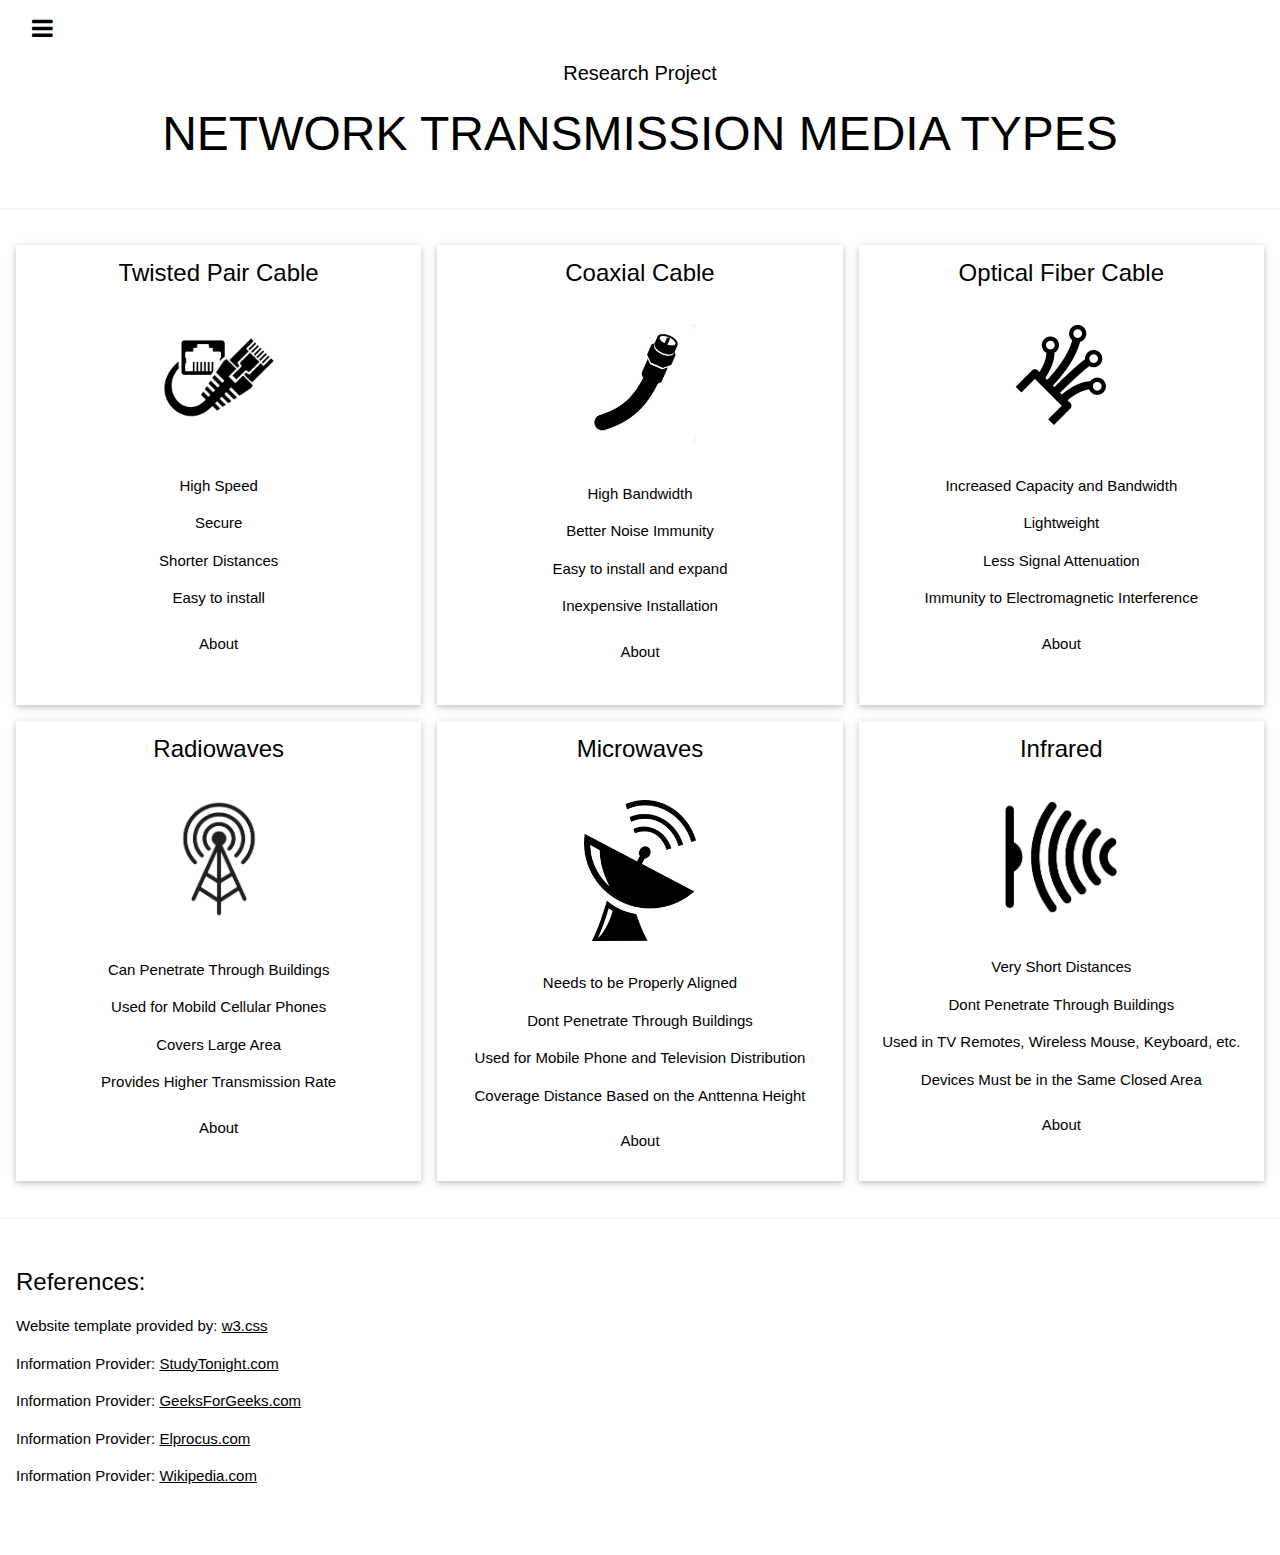
<file: index.html>
<!DOCTYPE html>
<html>
<head>
<title>Network Transmission Media Types</title>
<meta charset="UTF-8">
<meta name="viewport" content="width=device-width, initial-scale=1">
<link rel="stylesheet" href="https://www.w3schools.com/w3css/4/w3.css">
<link rel="stylesheet" href="stylesheet.css">
<link rel="stylesheet" href="https://www.w3schools.com/lib/w3-theme-black.css">
<link rel="stylesheet" href="https://cdnjs.cloudflare.com/ajax/libs/font-awesome/4.3.0/css/font-awesome.min.css">
</head>
<body>

<!-- Side Navigation -->
<nav class="w3-sidebar w3-bar-block w3-card w3-animate-left w3-center" style="display:none" id="mySidebar">
  <h1 class="w3-xxxlarge w3-text-theme">Navigation Menu</h1>
  <button class="w3-bar-item w3-button" onclick="w3_close()">Close <i class="fa fa-remove"></i></button>
  <a href="index.html" class="w3-bar-item w3-button">Home</a>
  <a href="twistedpair.html" class="w3-bar-item w3-button">Twisted Pair Cable</a>
  <a href="coaxial.html" class="w3-bar-item w3-button">Coaxial Cable</a>
  <a href="fiber.html" class="w3-bar-item w3-button">Optical Fiber Cable</a>
  <a href="radio.html" class="w3-bar-item w3-button">Radio Waves</a>
  <a href="micro.html" class="w3-bar-item w3-button">Micro Waves</a>
  <a href="infrared.html" class="w3-bar-item w3-button">Infrared Waves</a>
</nav>

<!-- Header -->
<header class="w3-container w3-theme w3-padding" id="myHeader">
  <i onclick="w3_open()" class="fa fa-bars w3-xlarge w3-button w3-theme"></i> 
  <div class="w3-center">
  <h4>Research Project</h4>
  <h1 class="w3-xxxlarge w3-animate-bottom">NETWORK TRANSMISSION MEDIA TYPES</h1>
    <!-- <div class="w3-padding-32">
      <button class="w3-btn w3-xlarge w3-dark-grey w3-hover-light-grey" onclick="document.getElementById('id01').style.display='block'" style="font-weight:900;">LEARN W3.CSS</button>
    </div> -->
  </div>
</header>

<!-- Modal -->
<div id="id01" class="w3-modal">
    <div class="w3-modal-content w3-card-4 w3-animate-top">
      <header class="w3-container w3-theme-l1"> 
        <span onclick="document.getElementById('id01').style.display='none'"
        class="w3-button w3-display-topright">×</span>
        <h4>Oh snap! We just showed you a modal</h4>
        <h5>Because we can <i class="fa fa-smile-o"></i></h5>
      </header>
      <div class="w3-padding">
        <p>Cool huh? Ok, enough teasing around</p>
        <p>Go to our <a class="w3-btn" href="/w3css/default.asp">W3.CSS Tutorial</a> to learn more!</p>
      </div>
      <footer class="w3-container w3-theme-l1">
        <p>Modal footer</p>
      </footer>
    </div>
</div>

<hr>
<div class="w3-row-padding w3-center w3-margin-top">
<div class="w3-third">
  <div class="w3-card cards w3-container" style="min-height:460px">
  <h3>Twisted Pair Cable</h3><br>
  <i class="fa w3-margin-bottom w3-text-theme" style="font-size:120px">
    <img src="./images/TwistedPairCable-removebg.png"  width="30%" height="auto" alt="Twisted Pair Cable image">
  </i>
  <p>High Speed</p>
  <p>Secure</p>
  <p>Shorter Distances</p>
  <p>Easy to install</p>
  <a href="twistedpair.html" class="w3-button w3-theme">About</a>
  </div>
</div>
<div class="w3-third">
  <div class="w3-card cards w3-container" style="min-height:460px">
  <h3>Coaxial Cable</h3><br>
  <i class="fa w3-margin-bottom w3-text-theme" style="font-size:120px">
    <img src="./images/CoaxialCable.jpg"  width="30%" height="auto" alt="Coaxial Cable">
  </i>
  <p>High Bandwidth</p>
  <p>Better Noise Immunity</p>
  <p>Easy to install and expand</p>
  <p>Inexpensive Installation</p>
  <a class="w3-button w3-theme" href="coaxial.html">About</a>
  </div>
</div>
<div class="w3-third">
  <div class="w3-card cards w3-container" style="min-height:460px">
  <h3>Optical Fiber Cable</h3><br>
  <i class="fa w3-margin-bottom w3-text-theme" style="font-size:120px">
    <img src="./images/FiberOptics.jpg"  width="50%" height="auto" alt="Fiber Optics">
  </i>
  <p>Increased Capacity and Bandwidth</p>
  <p>Lightweight</p>
  <p>Less Signal Attenuation</p>
  <p>Immunity to Electromagnetic Interference</p>
  <a class="w3-button w3-theme" href="fiber.html">About</a>
  </div>
</div>
<div class="w3-third">
  <div class="w3-card cards w3-container" style="min-height:460px">
  <h3>Radiowaves</h3><br>
  <i class="fa w3-margin-bottom w3-text-theme" style="font-size:120px">
    <img src="./images/RadioWaves.jpg"  width="30%" height="auto" alt="Radio Waves">
  </i>
  <p>Can Penetrate Through Buildings</p>
  <p>Used for Mobild Cellular Phones</p>
  <p>Covers Large Area</p>
  <p>Provides Higher Transmission Rate</p>
  <a class="w3-button w3-theme" href="radio.html">About</a>
  </div>
</div>
<div class="w3-third">
  <div class="w3-card cards w3-container" style="min-height:460px">
  <h3>Microwaves</h3><br>
  <i class="fa w3-margin-bottom w3-text-theme" style="font-size:120px">
    <img src="./images/satellite.png"  width="30%" height="auto" alt="Microwaves">
  </i>
  <p>Needs to be Properly Aligned</p>
  <p>Dont Penetrate Through Buildings</p>
  <p>Used for Mobile Phone and Television Distribution</p>
  <p>Coverage Distance Based on the Anttenna Height</p>
  <a class="w3-button w3-theme" href="micro.html">About</a>
  </div>
</div>
<div class="w3-third">
  <div class="w3-card cards w3-container" style="min-height:460px">
  <h3>Infrared</h3><br>
  <i class="fa w3-margin-bottom w3-text-theme" style="font-size:120px">
    <img src="./images/Infrared-removebg.png"  width="30%" height="auto" alt="Infrared">
  </i>
  <p>Very Short Distances</p>
  <p>Dont Penetrate Through Buildings</p>
  <p>Used in TV Remotes, Wireless Mouse, Keyboard, etc.</p>
  <p>Devices Must be in the Same Closed Area</p>
  <a class="w3-button w3-theme" href="infrared.html">About</a>
  </div>
</div>

</div>
<hr>
<!-- Footer -->
<footer class="w3-container w3-theme-dark w3-padding-16 footer-align">
  <h3>References:</h3>
  <p>Website template provided by: <a href="https://www.w3schools.com" target="_blank">w3.css</a></p>
  <p>Information Provider: <a href="https://www.studytonight.com/computer-networks/unbounded-transmission-media" target="_blank">StudyTonight.com</a></p>
  <p>Information Provider: <a href="https://www.geeksforgeeks.org/types-transmission-media/" target="_blank">GeeksForGeeks.com</a></p>
  <p>Information Provider: <a href="https://www.elprocus.com/what-is-transmission-media-in-computer-networks-its-types/" target="_blank">Elprocus.com</a></p>
  <p>Information Provider: <a href="https://en.wikipedia.org/wiki/Transmission_medium#Unguided_media" target="_blank">Wikipedia.com</a></p>


  <div style="position:relative;bottom:55px;" class="w3-tooltip w3-right">
    <span class="w3-text w3-theme-light w3-padding">Go To Top</span>    
    <a class="w3-text-white" href="#myHeader"><span class="w3-xlarge">
    <i class="fa fa-chevron-circle-up"></i></span></a>
  </div>
</footer>

<!-- Script for Sidebar, Tabs, Accordions, Progress bars and slideshows -->
<script>
// Side navigation
function w3_open() {
  var x = document.getElementById("mySidebar");
  x.style.width = "100%";
  x.style.fontSize = "40px";
  x.style.paddingTop = "10%";
  x.style.display = "block";
}
function w3_close() {
  document.getElementById("mySidebar").style.display = "none";
}

// Tabs
function openCity(evt, cityName) {
  var i;
  var x = document.getElementsByClassName("city");
  for (i = 0; i < x.length; i++) {
    x[i].style.display = "none";
  }
  var activebtn = document.getElementsByClassName("testbtn");
  for (i = 0; i < x.length; i++) {
    activebtn[i].className = activebtn[i].className.replace(" w3-dark-grey", "");
  }
  document.getElementById(cityName).style.display = "block";
  evt.currentTarget.className += " w3-dark-grey";
}

var mybtn = document.getElementsByClassName("testbtn")[0];
mybtn.click();

// Accordions
function myAccFunc(id) {
  var x = document.getElementById(id);
  if (x.className.indexOf("w3-show") == -1) {
    x.className += " w3-show";
  } else { 
    x.className = x.className.replace(" w3-show", "");
  }
}

// Slideshows
var slideIndex = 1;

function plusDivs(n) {
  slideIndex = slideIndex + n;
  showDivs(slideIndex);
}

function showDivs(n) {
  var x = document.getElementsByClassName("mySlides");
  if (n > x.length) {slideIndex = 1}    
  if (n < 1) {slideIndex = x.length} ;
  for (i = 0; i < x.length; i++) {
    x[i].style.display = "none";  
  }
  x[slideIndex-1].style.display = "block";  
}

showDivs(1);

// Progress Bars
function move() {
  var elem = document.getElementById("myBar");   
  var width = 5;
  var id = setInterval(frame, 10);
  function frame() {
    if (width == 100) {
      clearInterval(id);
    } else {
      width++; 
      elem.style.width = width + '%'; 
      elem.innerHTML = width * 1  + '%';
    }
  }
}
</script>

</body>
</html>
</file>
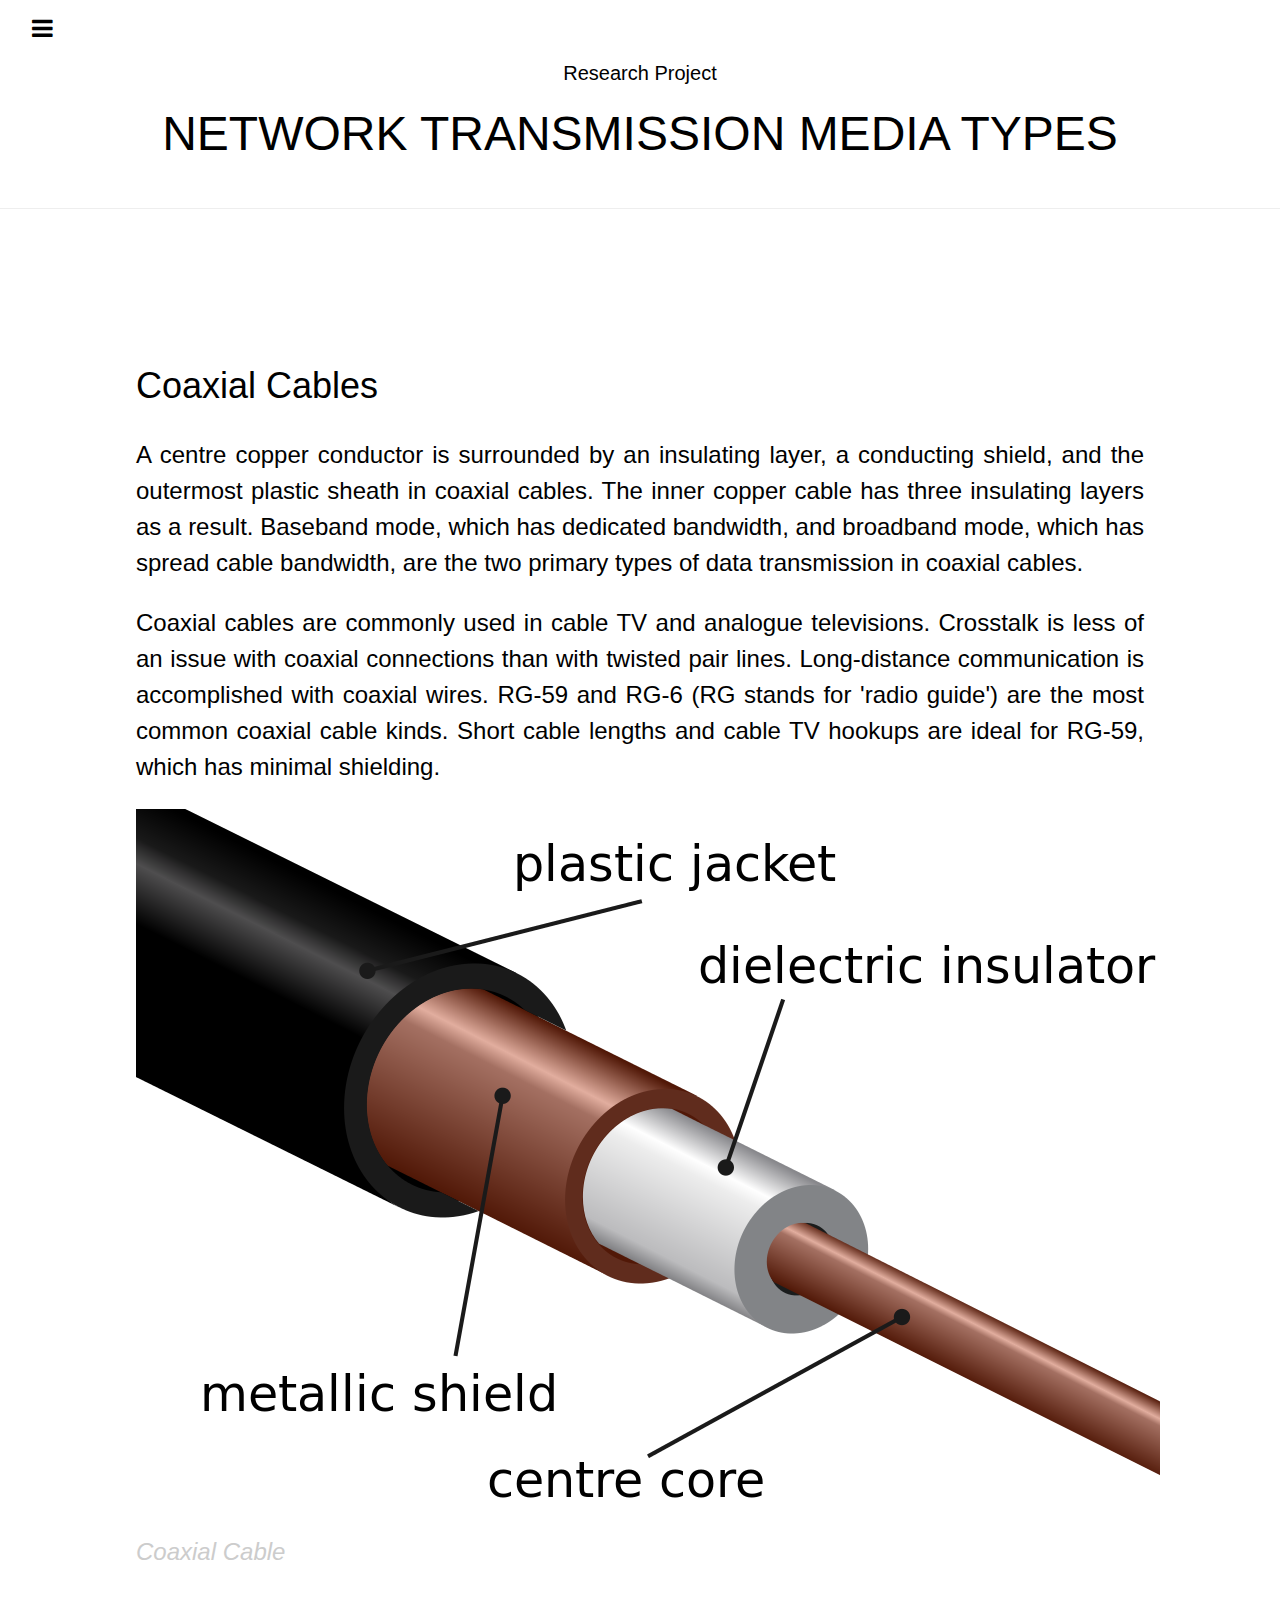
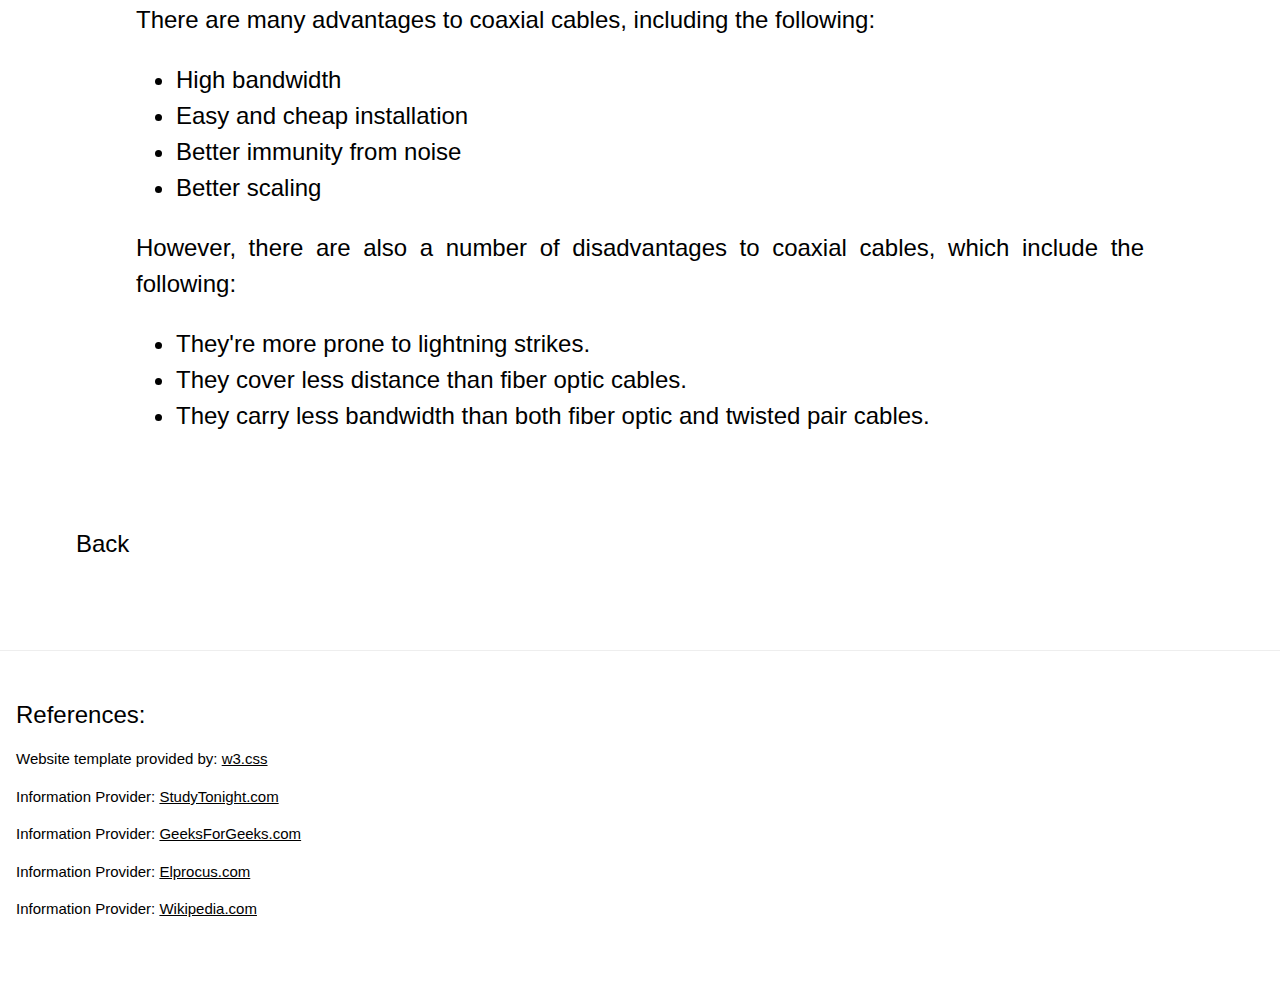
<file: coaxial.html>
<!DOCTYPE html>
<html>
<head>
<title>Network Transmission Media Types</title>
<meta charset="UTF-8">
<meta name="viewport" content="width=device-width, initial-scale=1">
<link rel="stylesheet" href="https://www.w3schools.com/w3css/4/w3.css">
<link rel="stylesheet" href="stylesheet.css">
<link rel="stylesheet" href="https://www.w3schools.com/lib/w3-theme-black.css">
<link rel="stylesheet" href="https://cdnjs.cloudflare.com/ajax/libs/font-awesome/4.3.0/css/font-awesome.min.css">
</head>
<body>

<!-- Side Navigation -->
<nav class="w3-sidebar w3-bar-block w3-card w3-animate-left w3-center" style="display:none" id="mySidebar">
  <h1 class="w3-xxxlarge w3-text-theme">Navigation Menu</h1>
  <button class="w3-bar-item w3-button" onclick="w3_close()">Close <i class="fa fa-remove"></i></button>
  <a href="index.html" class="w3-bar-item w3-button">Home</a>
  <a href="twistedpair.html" class="w3-bar-item w3-button">Twisted Pair Cable</a>
  <a href="coaxial.html" class="w3-bar-item w3-button">Coaxial Cable</a>
  <a href="fiber.html" class="w3-bar-item w3-button">Optical Fiber Cable</a>
  <a href="radio.html" class="w3-bar-item w3-button">Radio Waves</a>
  <a href="micro.html" class="w3-bar-item w3-button">Micro Waves</a>
  <a href="infrared.html" class="w3-bar-item w3-button">Infrared Waves</a>
</nav>
<!-- Header -->
<header class="w3-container w3-theme w3-padding" id="myHeader">
  <i onclick="w3_open()" class="fa fa-bars w3-xlarge w3-button w3-theme"></i> 
  <div class="w3-center">
  <h4>Research Project</h4>
  <h1 class="w3-xxxlarge w3-animate-bottom">NETWORK TRANSMISSION MEDIA TYPES</h1>
    <!-- <div class="w3-padding-32">
      <button class="w3-btn w3-xlarge w3-dark-grey w3-hover-light-grey" onclick="document.getElementById('id01').style.display='block'" style="font-weight:900;">LEARN W3.CSS</button>
    </div> -->
  </div>
</header>

<!-- Modal -->
<div id="id01" class="w3-modal">
    <div class="w3-modal-content w3-card-4 w3-animate-top">
      <header class="w3-container w3-theme-l1"> 
        <span onclick="document.getElementById('id01').style.display='none'"
        class="w3-button w3-display-topright">×</span>
        <h4>Oh snap! We just showed you a modal..</h4>
        <h5>Because we can <i class="fa fa-smile-o"></i></h5>
      </header>
      <div class="w3-padding">
        <p>Cool huh? Ok, enough teasing around..</p>
        <p>Go to our <a class="w3-btn" href="/w3css/default.asp">W3.CSS Tutorial</a> to learn more!</p>
      </div>
      <footer class="w3-container w3-theme-l1">
        <p>Modal footer</p>
      </footer>
    </div>
</div>

<hr>
<div class="w3-row w3-border">
  <div class="w3-container w3-text w3-border">
    <h1>Coaxial Cables</h1>  
    <p>A centre copper conductor is surrounded by an insulating layer, a conducting shield, and the outermost plastic sheath in coaxial cables. The inner copper cable has three insulating layers as a result. Baseband mode, which has dedicated bandwidth, and broadband mode, which has spread cable bandwidth, are the two primary types of data transmission in coaxial cables.</p>
    <p>Coaxial cables are commonly used in cable TV and analogue televisions. Crosstalk is less of an issue with coaxial connections than with twisted pair lines. Long-distance communication is accomplished with coaxial wires. RG-59 and RG-6 (RG stands for 'radio guide') are the most common coaxial cable kinds. Short cable lengths and cable TV hookups are ideal for RG-59, which has minimal shielding.</p>
    <img src="./images/coaxial.png" alt="Coaxial" >
    <div class="text-caption">Coaxial Cable</div>
    <div>
      <p>There are many advantages to coaxial cables, including the following:</p>
      <ul> 
        <li>High bandwidth </li> 
        <li>Easy and cheap installation </li> 
        <li>Better immunity from noise </li> 
        <li>Better scaling </li> 
      </ul>
      <p>However, there are also a number of disadvantages to coaxial cables, which include the following:</p>
      <ul> 
        <li>They're more prone to lightning strikes. </li> 
        <li>They cover less distance than fiber optic cables. </li> 
        <li>They carry less bandwidth than both fiber optic and twisted pair cables. </li> 
      </ul>
    </div>
  </div>
  <a class="w3-button w3-theme" href="index.html">Back</a>
</div>

<hr>
<!-- Footer -->
<footer class="w3-container w3-theme-dark w3-padding-16 footer-align">
  <h3>References:</h3>
  <p>Website template provided by: <a href="https://www.w3schools.com" target="_blank">w3.css</a></p>
  <p>Information Provider: <a href="https://www.studytonight.com/computer-networks/unbounded-transmission-media" target="_blank">StudyTonight.com</a></p>
  <p>Information Provider: <a href="https://www.geeksforgeeks.org/types-transmission-media/" target="_blank">GeeksForGeeks.com</a></p>
  <p>Information Provider: <a href="https://www.elprocus.com/what-is-transmission-media-in-computer-networks-its-types/" target="_blank">Elprocus.com</a></p>
  <p>Information Provider: <a href="https://en.wikipedia.org/wiki/Transmission_medium#Unguided_media" target="_blank">Wikipedia.com</a></p>


  <div style="position:relative;bottom:55px;" class="w3-tooltip w3-right">
    <span class="w3-text w3-theme-light w3-padding">Go To Top</span>    
    <a class="w3-text-white" href="#myHeader"><span class="w3-xlarge">
    <i class="fa fa-chevron-circle-up"></i></span></a>
  </div>
</footer>
<!-- Script for Sidebar, Tabs, Accordions, Progress bars and slideshows -->
<script>
// Side navigation
function w3_open() {
  var x = document.getElementById("mySidebar");
  x.style.width = "100%";
  x.style.fontSize = "40px";
  x.style.paddingTop = "10%";
  x.style.display = "block";
}
function w3_close() {
  document.getElementById("mySidebar").style.display = "none";
}

// Tabs
function openCity(evt, cityName) {
  var i;
  var x = document.getElementsByClassName("city");
  for (i = 0; i < x.length; i++) {
    x[i].style.display = "none";
  }
  var activebtn = document.getElementsByClassName("testbtn");
  for (i = 0; i < x.length; i++) {
    activebtn[i].className = activebtn[i].className.replace(" w3-dark-grey", "");
  }
  document.getElementById(cityName).style.display = "block";
  evt.currentTarget.className += " w3-dark-grey";
}

var mybtn = document.getElementsByClassName("testbtn")[0];
mybtn.click();

// Accordions
function myAccFunc(id) {
  var x = document.getElementById(id);
  if (x.className.indexOf("w3-show") == -1) {
    x.className += " w3-show";
  } else { 
    x.className = x.className.replace(" w3-show", "");
  }
}

// Slideshows
var slideIndex = 1;

function plusDivs(n) {
  slideIndex = slideIndex + n;
  showDivs(slideIndex);
}

function showDivs(n) {
  var x = document.getElementsByClassName("mySlides");
  if (n > x.length) {slideIndex = 1}    
  if (n < 1) {slideIndex = x.length} ;
  for (i = 0; i < x.length; i++) {
    x[i].style.display = "none";  
  }
  x[slideIndex-1].style.display = "block";  
}

showDivs(1);

// Progress Bars
function move() {
  var elem = document.getElementById("myBar");   
  var width = 5;
  var id = setInterval(frame, 10);
  function frame() {
    if (width == 100) {
      clearInterval(id);
    } else {
      width++; 
      elem.style.width = width + '%'; 
      elem.innerHTML = width * 1  + '%';
    }
  }
}
</script>

</body>
</html>
</file>
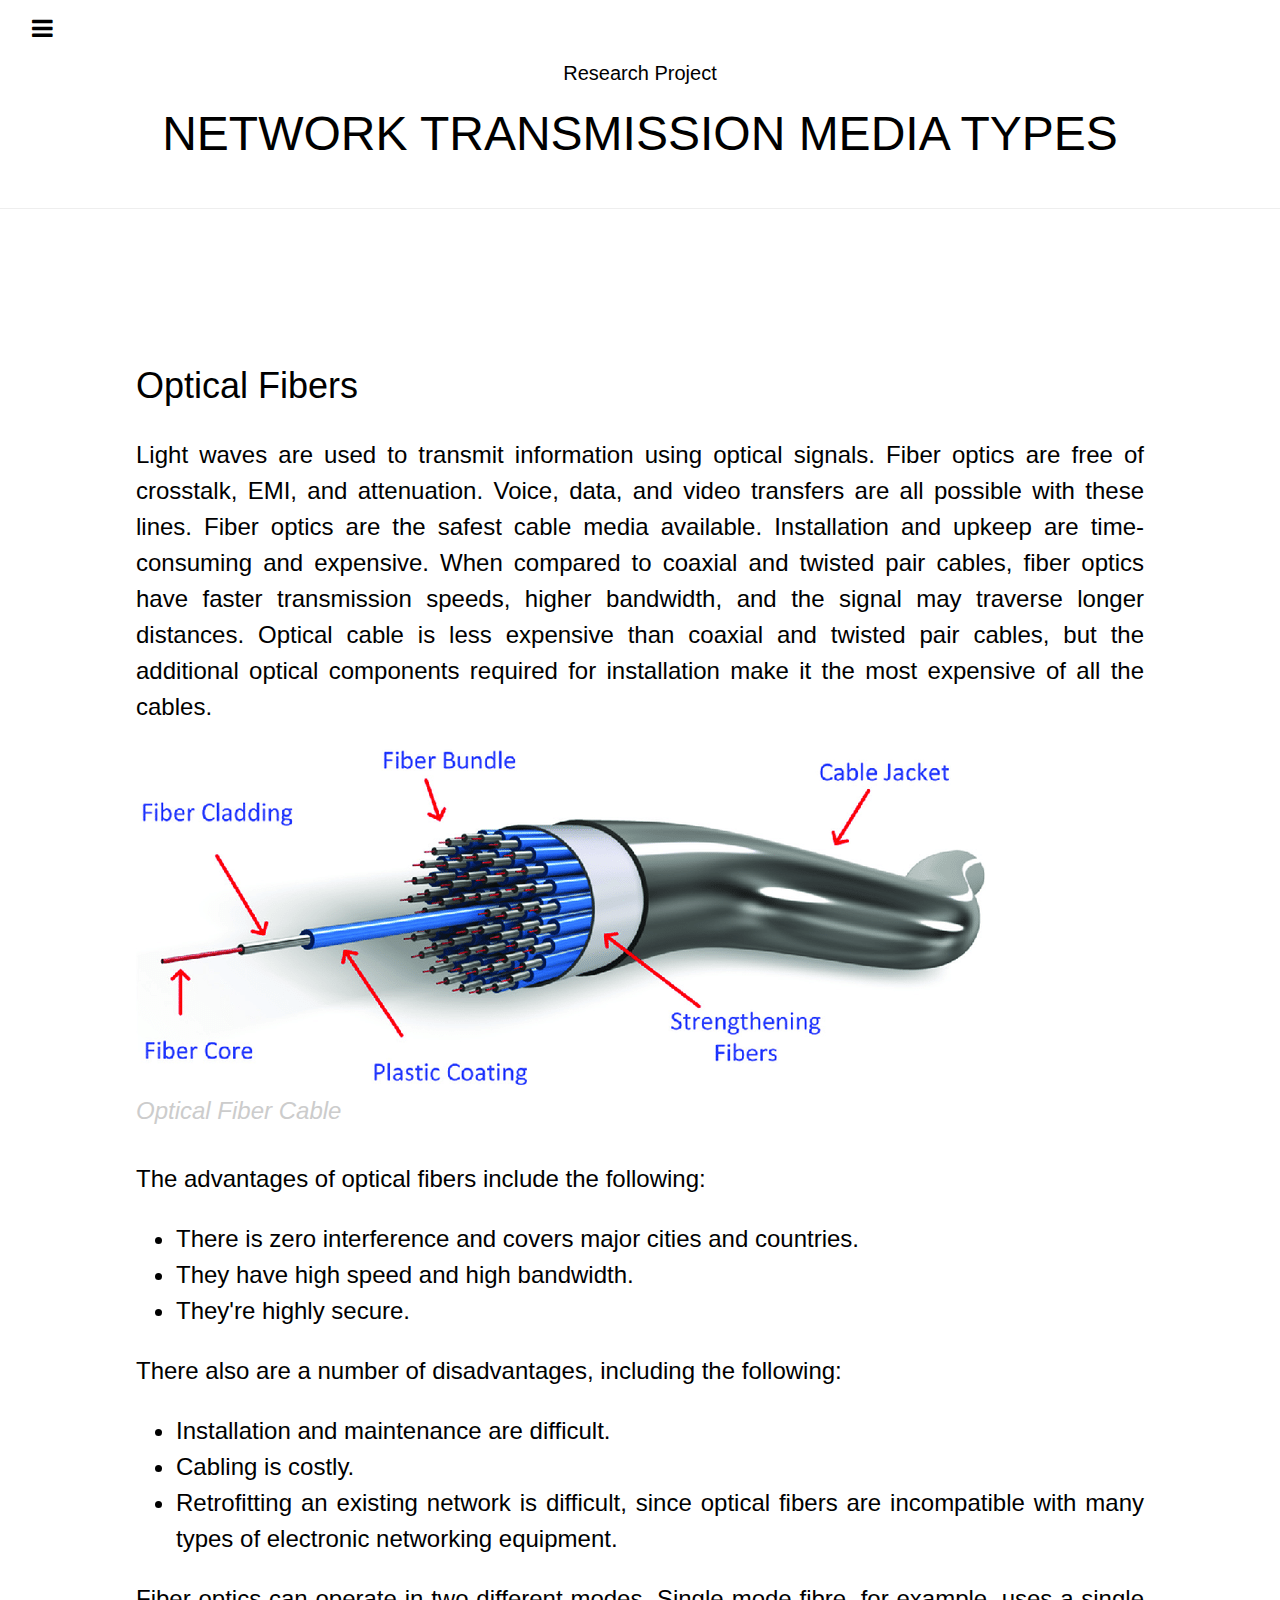
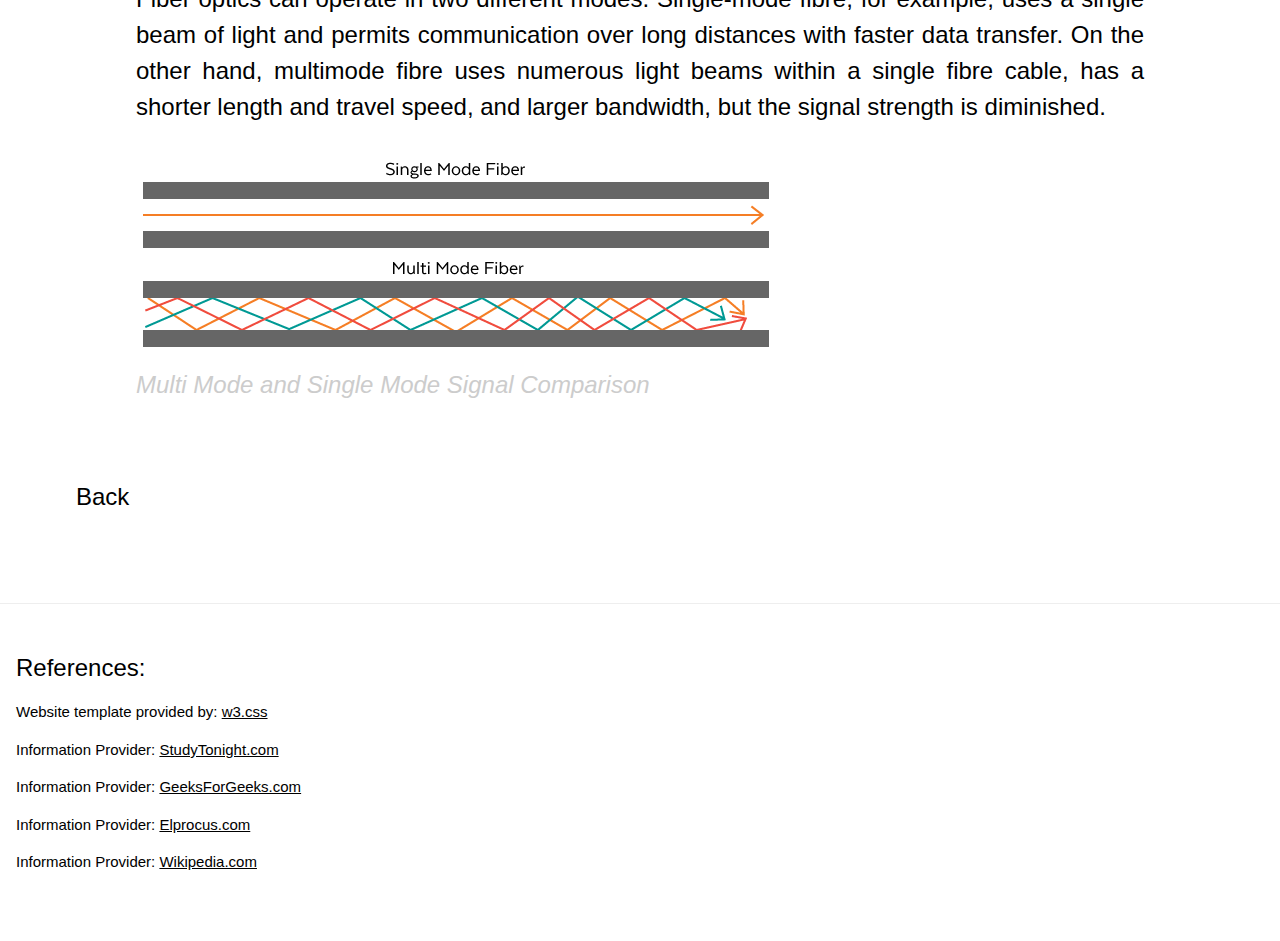
<file: fiber.html>
<!DOCTYPE html>
<html>
<head>
<title>Network Transmission Media Types</title>
<meta charset="UTF-8">
<meta name="viewport" content="width=device-width, initial-scale=1">
<link rel="stylesheet" href="https://www.w3schools.com/w3css/4/w3.css">
<link rel="stylesheet" href="stylesheet.css">
<link rel="stylesheet" href="https://www.w3schools.com/lib/w3-theme-black.css">
<link rel="stylesheet" href="https://cdnjs.cloudflare.com/ajax/libs/font-awesome/4.3.0/css/font-awesome.min.css">
</head>
<body>

<!-- Side Navigation -->
<nav class="w3-sidebar w3-bar-block w3-card w3-animate-left w3-center" style="display:none" id="mySidebar">
  <h1 class="w3-xxxlarge w3-text-theme">Navigation Menu</h1>
  <button class="w3-bar-item w3-button" onclick="w3_close()">Close <i class="fa fa-remove"></i></button>
  <a href="index.html" class="w3-bar-item w3-button">Home</a>
  <a href="twistedpair.html" class="w3-bar-item w3-button">Twisted Pair Cable</a>
  <a href="coaxial.html" class="w3-bar-item w3-button">Coaxial Cable</a>
  <a href="fiber.html" class="w3-bar-item w3-button">Optical Fiber Cable</a>
  <a href="radio.html" class="w3-bar-item w3-button">Radio Waves</a>
  <a href="micro.html" class="w3-bar-item w3-button">Micro Waves</a>
  <a href="infrared.html" class="w3-bar-item w3-button">Infrared Waves</a>
</nav>
<!-- Header -->
<header class="w3-container w3-theme w3-padding" id="myHeader">
  <i onclick="w3_open()" class="fa fa-bars w3-xlarge w3-button w3-theme"></i> 
  <div class="w3-center">
  <h4>Research Project</h4>
  <h1 class="w3-xxxlarge w3-animate-bottom">NETWORK TRANSMISSION MEDIA TYPES</h1>
    <!-- <div class="w3-padding-32">
      <button class="w3-btn w3-xlarge w3-dark-grey w3-hover-light-grey" onclick="document.getElementById('id01').style.display='block'" style="font-weight:900;">LEARN W3.CSS</button>
    </div> -->
  </div>
</header>

<!-- Modal -->
<div id="id01" class="w3-modal">
    <div class="w3-modal-content w3-card-4 w3-animate-top">
      <header class="w3-container w3-theme-l1"> 
        <span onclick="document.getElementById('id01').style.display='none'"
        class="w3-button w3-display-topright">×</span>
        <h4>Oh snap! We just showed you a modal..</h4>
        <h5>Because we can <i class="fa fa-smile-o"></i></h5>
      </header>
      <div class="w3-padding">
        <p>Cool huh? Ok, enough teasing around..</p>
        <p>Go to our <a class="w3-btn" href="/w3css/default.asp">W3.CSS Tutorial</a> to learn more!</p>
      </div>
      <footer class="w3-container w3-theme-l1">
        <p>Modal footer</p>
      </footer>
    </div>
</div>

<hr>
<div class="w3-row w3-border">
  <div class="w3-container w3-text w3-border">
    <h1>Optical Fibers</h1>  
    <p>Light waves are used to transmit information using optical signals. Fiber optics are free of crosstalk, EMI, and attenuation. Voice, data, and video transfers are all possible with these lines. Fiber optics are the safest cable media available. Installation and upkeep are time-consuming and expensive. When compared to coaxial and twisted pair cables, fiber optics have faster transmission speeds, higher bandwidth, and the signal may traverse longer distances. Optical cable is less expensive than coaxial and twisted pair cables, but the additional optical components required for installation make it the most expensive of all the cables.</p>
    <img src="./images/fiber.png" alt="UTP" >
    <div class="text-caption">Optical Fiber Cable</div>
    <div>
      <p>The advantages of optical fibers include the following:</p>
      <ul> 
        <li>There is zero interference and covers major cities and countries. </li> 
        <li>They have high speed and high bandwidth. </li> 
        <li>They're highly secure. </li> 
      </ul>
      <p>There also are a number of disadvantages, including the following:</p>
      <ul> 
        <li>Installation and maintenance are difficult. </li> 
        <li>Cabling is costly. </li> 
        <li>Retrofitting an existing network is difficult, since optical fibers are incompatible with many types of electronic networking equipment. </li> 
      </ul>
      <p>Fiber optics can operate in two different modes. Single-mode fibre, for example, uses a single beam of light and permits communication over long distances with faster data transfer. On the other hand, multimode fibre uses numerous light beams within a single fibre cable, has a shorter length and travel speed, and larger bandwidth, but the signal strength is diminished.</p>
    <img src="./images/fiber2.png" alt="UTP" >
    <div class="text-caption">Multi Mode and Single Mode Signal Comparison</div>
    </div>
  </div>
  <a class="w3-button w3-theme" href="index.html">Back</a>
</div>

<hr>
<!-- Footer -->
<footer class="w3-container w3-theme-dark w3-padding-16 footer-align">
  <h3>References:</h3>
  <p>Website template provided by: <a href="https://www.w3schools.com" target="_blank">w3.css</a></p>
  <p>Information Provider: <a href="https://www.studytonight.com/computer-networks/unbounded-transmission-media" target="_blank">StudyTonight.com</a></p>
  <p>Information Provider: <a href="https://www.geeksforgeeks.org/types-transmission-media/" target="_blank">GeeksForGeeks.com</a></p>
  <p>Information Provider: <a href="https://www.elprocus.com/what-is-transmission-media-in-computer-networks-its-types/" target="_blank">Elprocus.com</a></p>
  <p>Information Provider: <a href="https://en.wikipedia.org/wiki/Transmission_medium#Unguided_media" target="_blank">Wikipedia.com</a></p>


  <div style="position:relative;bottom:55px;" class="w3-tooltip w3-right">
    <span class="w3-text w3-theme-light w3-padding">Go To Top</span>    
    <a class="w3-text-white" href="#myHeader"><span class="w3-xlarge">
    <i class="fa fa-chevron-circle-up"></i></span></a>
  </div>
</footer>
<!-- Script for Sidebar, Tabs, Accordions, Progress bars and slideshows -->
<script>
// Side navigation
function w3_open() {
  var x = document.getElementById("mySidebar");
  x.style.width = "100%";
  x.style.fontSize = "40px";
  x.style.paddingTop = "10%";
  x.style.display = "block";
}
function w3_close() {
  document.getElementById("mySidebar").style.display = "none";
}

// Tabs
function openCity(evt, cityName) {
  var i;
  var x = document.getElementsByClassName("city");
  for (i = 0; i < x.length; i++) {
    x[i].style.display = "none";
  }
  var activebtn = document.getElementsByClassName("testbtn");
  for (i = 0; i < x.length; i++) {
    activebtn[i].className = activebtn[i].className.replace(" w3-dark-grey", "");
  }
  document.getElementById(cityName).style.display = "block";
  evt.currentTarget.className += " w3-dark-grey";
}

var mybtn = document.getElementsByClassName("testbtn")[0];
mybtn.click();

// Accordions
function myAccFunc(id) {
  var x = document.getElementById(id);
  if (x.className.indexOf("w3-show") == -1) {
    x.className += " w3-show";
  } else { 
    x.className = x.className.replace(" w3-show", "");
  }
}

// Slideshows
var slideIndex = 1;

function plusDivs(n) {
  slideIndex = slideIndex + n;
  showDivs(slideIndex);
}

function showDivs(n) {
  var x = document.getElementsByClassName("mySlides");
  if (n > x.length) {slideIndex = 1}    
  if (n < 1) {slideIndex = x.length} ;
  for (i = 0; i < x.length; i++) {
    x[i].style.display = "none";  
  }
  x[slideIndex-1].style.display = "block";  
}

showDivs(1);

// Progress Bars
function move() {
  var elem = document.getElementById("myBar");   
  var width = 5;
  var id = setInterval(frame, 10);
  function frame() {
    if (width == 100) {
      clearInterval(id);
    } else {
      width++; 
      elem.style.width = width + '%'; 
      elem.innerHTML = width * 1  + '%';
    }
  }
}
</script>

</body>
</html>
</file>
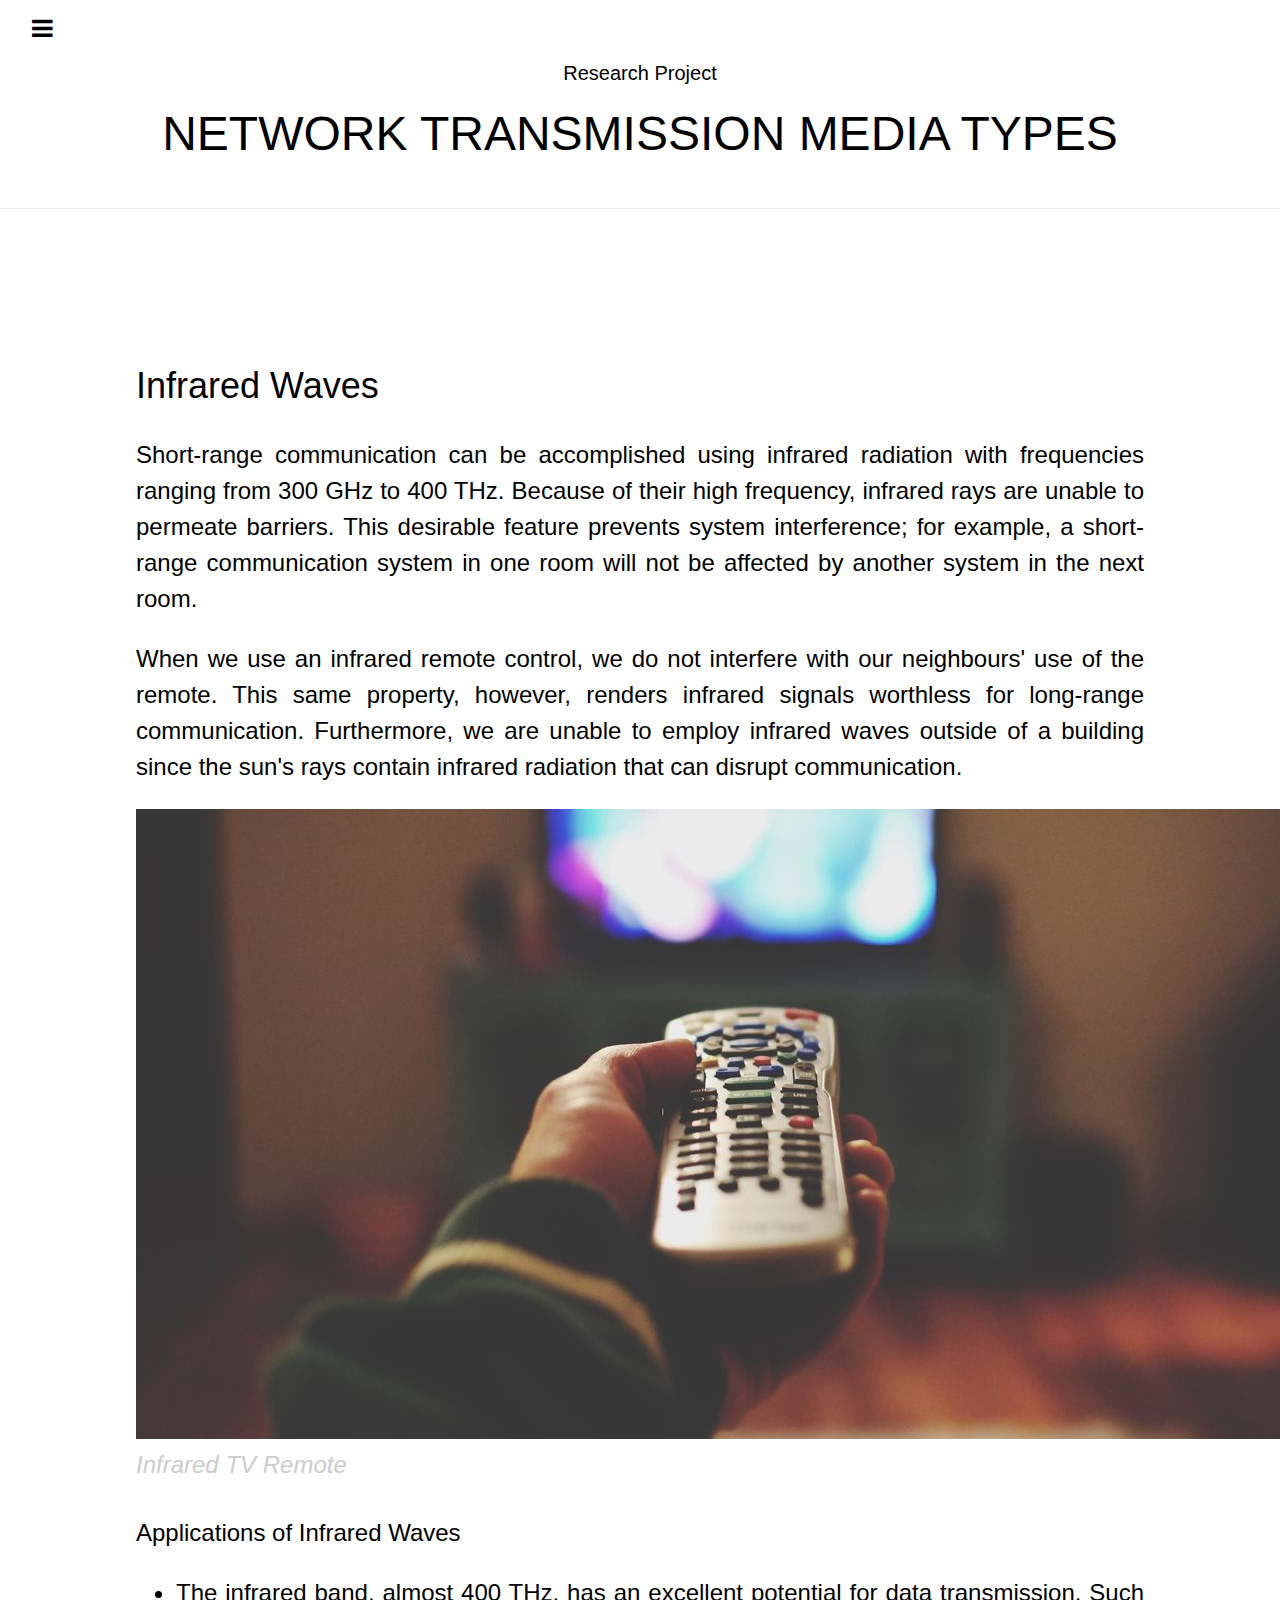
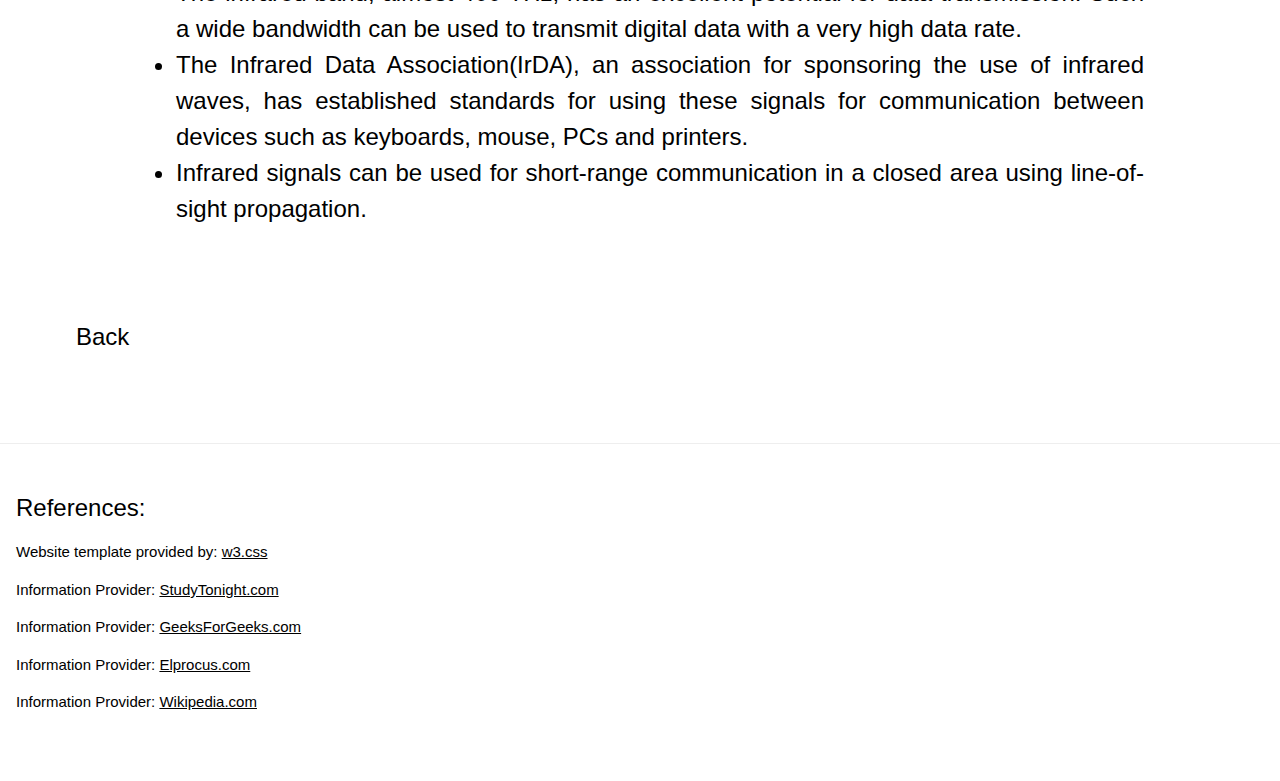
<file: infrared.html>
<!DOCTYPE html>
<html>
<head>
<title>Network Transmission Media Types</title>
<meta charset="UTF-8">
<meta name="viewport" content="width=device-width, initial-scale=1">
<link rel="stylesheet" href="https://www.w3schools.com/w3css/4/w3.css">
<link rel="stylesheet" href="stylesheet.css">
<link rel="stylesheet" href="https://www.w3schools.com/lib/w3-theme-black.css">
<link rel="stylesheet" href="https://cdnjs.cloudflare.com/ajax/libs/font-awesome/4.3.0/css/font-awesome.min.css">
</head>
<body>

<!-- Side Navigation -->
<nav class="w3-sidebar w3-bar-block w3-card w3-animate-left w3-center" style="display:none" id="mySidebar">
  <h1 class="w3-xxxlarge w3-text-theme">Navigation Menu</h1>
  <button class="w3-bar-item w3-button" onclick="w3_close()">Close <i class="fa fa-remove"></i></button>
  <a href="index.html" class="w3-bar-item w3-button">Home</a>
  <a href="twistedpair.html" class="w3-bar-item w3-button">Twisted Pair Cable</a>
  <a href="coaxial.html" class="w3-bar-item w3-button">Coaxial Cable</a>
  <a href="fiber.html" class="w3-bar-item w3-button">Optical Fiber Cable</a>
  <a href="radio.html" class="w3-bar-item w3-button">Radio Waves</a>
  <a href="micro.html" class="w3-bar-item w3-button">Micro Waves</a>
  <a href="infrared.html" class="w3-bar-item w3-button">Infrared Waves</a>
</nav>
<!-- Header -->
<header class="w3-container w3-theme w3-padding" id="myHeader">
  <i onclick="w3_open()" class="fa fa-bars w3-xlarge w3-button w3-theme"></i> 
  <div class="w3-center">
  <h4>Research Project</h4>
  <h1 class="w3-xxxlarge w3-animate-bottom">NETWORK TRANSMISSION MEDIA TYPES</h1>
    <!-- <div class="w3-padding-32">
      <button class="w3-btn w3-xlarge w3-dark-grey w3-hover-light-grey" onclick="document.getElementById('id01').style.display='block'" style="font-weight:900;">LEARN W3.CSS</button>
    </div> -->
  </div>
</header>

<!-- Modal -->
<div id="id01" class="w3-modal">
    <div class="w3-modal-content w3-card-4 w3-animate-top">
      <header class="w3-container w3-theme-l1"> 
        <span onclick="document.getElementById('id01').style.display='none'"
        class="w3-button w3-display-topright">×</span>
        <h4>Oh snap! We just showed you a modal..</h4>
        <h5>Because we can <i class="fa fa-smile-o"></i></h5>
      </header>
      <div class="w3-padding">
        <p>Cool huh? Ok, enough teasing around..</p>
        <p>Go to our <a class="w3-btn" href="/w3css/default.asp">W3.CSS Tutorial</a> to learn more!</p>
      </div>
      <footer class="w3-container w3-theme-l1">
        <p>Modal footer</p>
      </footer>
    </div>
</div>

<hr>
<div class="w3-row w3-border">
  <div class="w3-container w3-text w3-border">
    <h1>Infrared Waves</h1>  
    <p>Short-range communication can be accomplished using infrared radiation with frequencies ranging from 300 GHz to 400 THz. Because of their high frequency, infrared rays are unable to permeate barriers. This desirable feature prevents system interference; for example, a short-range communication system in one room will not be affected by another system in the next room.</p>
    <p>When we use an infrared remote control, we do not interfere with our neighbours' use of the remote. This same property, however, renders infrared signals worthless for long-range communication. Furthermore, we are unable to employ infrared waves outside of a building since the sun's rays contain infrared radiation that can disrupt communication.</p>
    <img src="./images/remote.jpg" alt="Omnidirectional Antenna" >
    <div class="text-caption">Infrared TV Remote</div>
    <p>Applications of Infrared Waves</p>
    <ul class="content">
      <li>The infrared band, almost 400 THz, has an excellent potential for data transmission. Such a wide bandwidth can be used to transmit digital data with a very high data rate.  </li>
      <li>The Infrared Data Association(IrDA), an association for sponsoring the use of infrared waves, has established standards for using these signals for communication between devices such as keyboards, mouse, PCs and printers. </li>
      <li>Infrared signals can be used for short-range communication in a closed area using line-of-sight propagation.</li>
    </ul>
  </div>
  <a class="w3-button w3-theme" href="index.html">Back</a>
</div>

<hr>
<!-- Footer -->
<footer class="w3-container w3-theme-dark w3-padding-16 footer-align">
  <h3>References:</h3>
  <p>Website template provided by: <a href="https://www.w3schools.com" target="_blank">w3.css</a></p>
  <p>Information Provider: <a href="https://www.studytonight.com/computer-networks/unbounded-transmission-media" target="_blank">StudyTonight.com</a></p>
  <p>Information Provider: <a href="https://www.geeksforgeeks.org/types-transmission-media/" target="_blank">GeeksForGeeks.com</a></p>
  <p>Information Provider: <a href="https://www.elprocus.com/what-is-transmission-media-in-computer-networks-its-types/" target="_blank">Elprocus.com</a></p>
  <p>Information Provider: <a href="https://en.wikipedia.org/wiki/Transmission_medium#Unguided_media" target="_blank">Wikipedia.com</a></p>


  <div style="position:relative;bottom:55px;" class="w3-tooltip w3-right">
    <span class="w3-text w3-theme-light w3-padding">Go To Top</span>    
    <a class="w3-text-white" href="#myHeader"><span class="w3-xlarge">
    <i class="fa fa-chevron-circle-up"></i></span></a>
  </div>
</footer>
<!-- Script for Sidebar, Tabs, Accordions, Progress bars and slideshows -->
<script>
// Side navigation
function w3_open() {
  var x = document.getElementById("mySidebar");
  x.style.width = "100%";
  x.style.fontSize = "40px";
  x.style.paddingTop = "10%";
  x.style.display = "block";
}
function w3_close() {
  document.getElementById("mySidebar").style.display = "none";
}

// Tabs
function openCity(evt, cityName) {
  var i;
  var x = document.getElementsByClassName("city");
  for (i = 0; i < x.length; i++) {
    x[i].style.display = "none";
  }
  var activebtn = document.getElementsByClassName("testbtn");
  for (i = 0; i < x.length; i++) {
    activebtn[i].className = activebtn[i].className.replace(" w3-dark-grey", "");
  }
  document.getElementById(cityName).style.display = "block";
  evt.currentTarget.className += " w3-dark-grey";
}

var mybtn = document.getElementsByClassName("testbtn")[0];
mybtn.click();

// Accordions
function myAccFunc(id) {
  var x = document.getElementById(id);
  if (x.className.indexOf("w3-show") == -1) {
    x.className += " w3-show";
  } else { 
    x.className = x.className.replace(" w3-show", "");
  }
}

// Slideshows
var slideIndex = 1;

function plusDivs(n) {
  slideIndex = slideIndex + n;
  showDivs(slideIndex);
}

function showDivs(n) {
  var x = document.getElementsByClassName("mySlides");
  if (n > x.length) {slideIndex = 1}    
  if (n < 1) {slideIndex = x.length} ;
  for (i = 0; i < x.length; i++) {
    x[i].style.display = "none";  
  }
  x[slideIndex-1].style.display = "block";  
}

showDivs(1);

// Progress Bars
function move() {
  var elem = document.getElementById("myBar");   
  var width = 5;
  var id = setInterval(frame, 10);
  function frame() {
    if (width == 100) {
      clearInterval(id);
    } else {
      width++; 
      elem.style.width = width + '%'; 
      elem.innerHTML = width * 1  + '%';
    }
  }
}
</script>

</body>
</html>
</file>
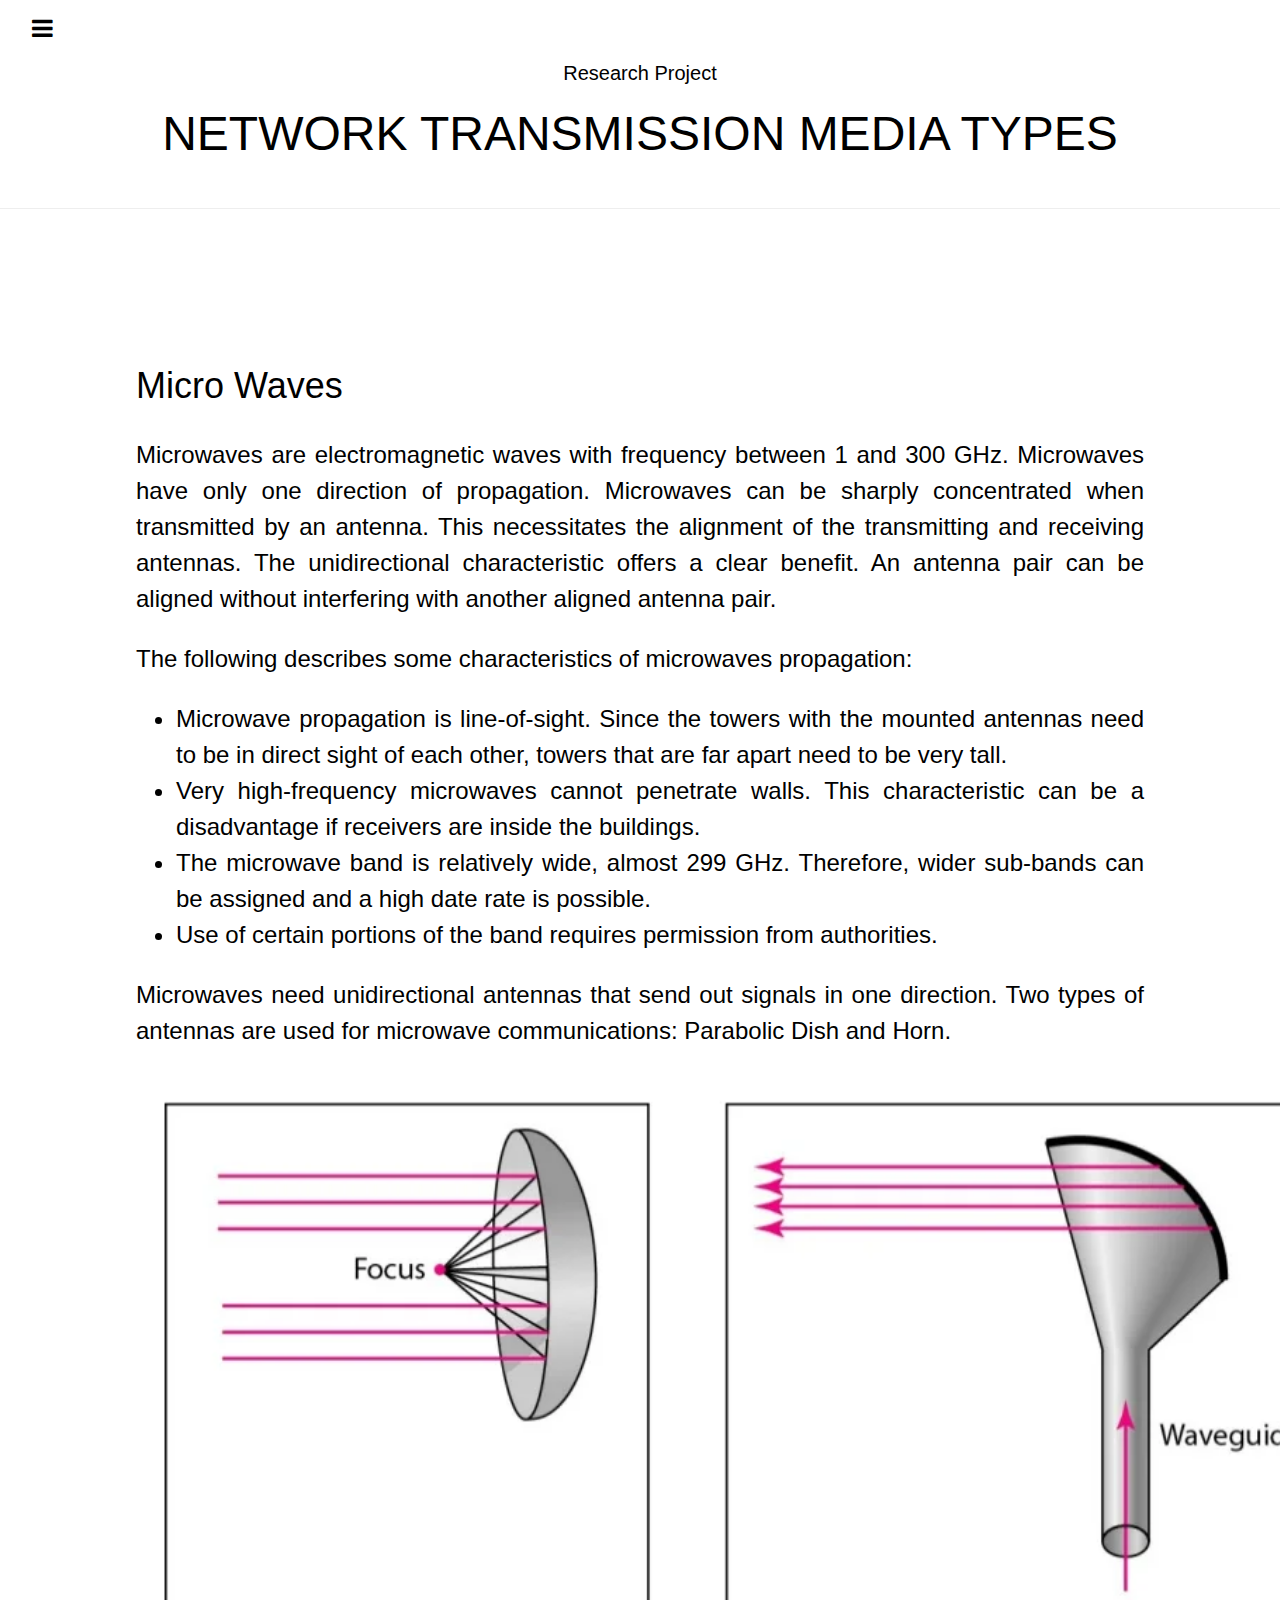
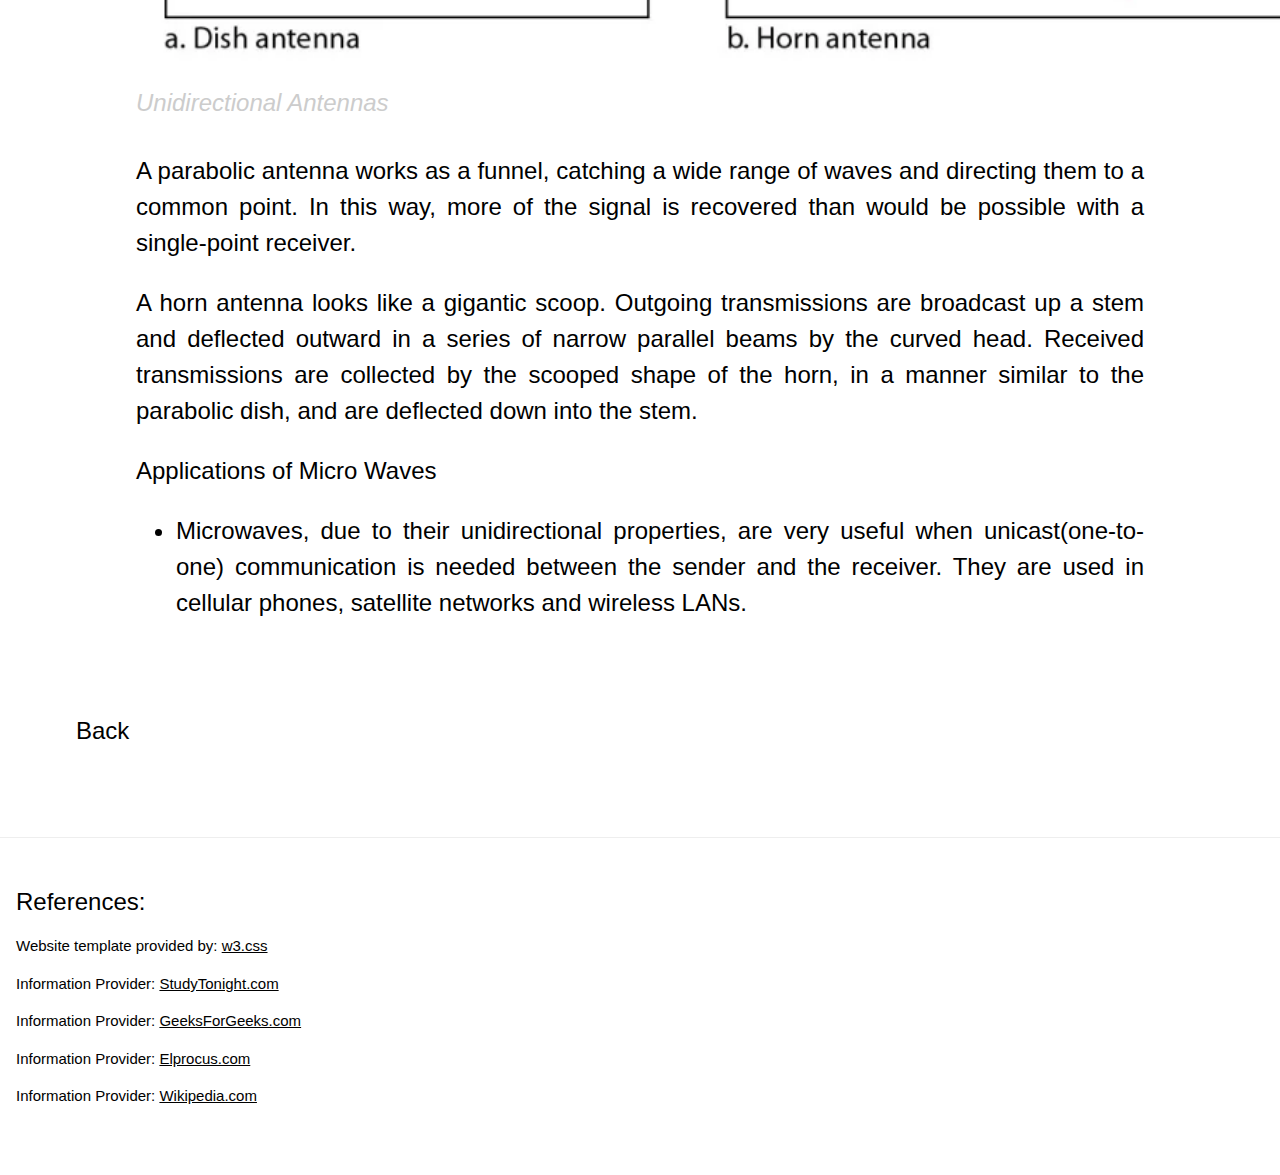
<file: micro.html>
<!DOCTYPE html>
<html>
<head>
<title>Network Transmission Media Types</title>
<meta charset="UTF-8">
<meta name="viewport" content="width=device-width, initial-scale=1">
<link rel="stylesheet" href="https://www.w3schools.com/w3css/4/w3.css">
<link rel="stylesheet" href="stylesheet.css">
<link rel="stylesheet" href="https://www.w3schools.com/lib/w3-theme-black.css">
<link rel="stylesheet" href="https://cdnjs.cloudflare.com/ajax/libs/font-awesome/4.3.0/css/font-awesome.min.css">
</head>
<body>

<!-- Side Navigation -->
<nav class="w3-sidebar w3-bar-block w3-card w3-animate-left w3-center" style="display:none" id="mySidebar">
  <h1 class="w3-xxxlarge w3-text-theme">Navigation Menu</h1>
  <button class="w3-bar-item w3-button" onclick="w3_close()">Close <i class="fa fa-remove"></i></button>
  <a href="index.html" class="w3-bar-item w3-button">Home</a>
  <a href="twistedpair.html" class="w3-bar-item w3-button">Twisted Pair Cable</a>
  <a href="coaxial.html" class="w3-bar-item w3-button">Coaxial Cable</a>
  <a href="fiber.html" class="w3-bar-item w3-button">Optical Fiber Cable</a>
  <a href="radio.html" class="w3-bar-item w3-button">Radio Waves</a>
  <a href="micro.html" class="w3-bar-item w3-button">Micro Waves</a>
  <a href="infrared.html" class="w3-bar-item w3-button">Infrared Waves</a>
</nav>
<!-- Header -->
<header class="w3-container w3-theme w3-padding" id="myHeader">
  <i onclick="w3_open()" class="fa fa-bars w3-xlarge w3-button w3-theme"></i> 
  <div class="w3-center">
  <h4>Research Project</h4>
  <h1 class="w3-xxxlarge w3-animate-bottom">NETWORK TRANSMISSION MEDIA TYPES</h1>
    <!-- <div class="w3-padding-32">
      <button class="w3-btn w3-xlarge w3-dark-grey w3-hover-light-grey" onclick="document.getElementById('id01').style.display='block'" style="font-weight:900;">LEARN W3.CSS</button>
    </div> -->
  </div>
</header>

<!-- Modal -->
<div id="id01" class="w3-modal">
    <div class="w3-modal-content w3-card-4 w3-animate-top">
      <header class="w3-container w3-theme-l1"> 
        <span onclick="document.getElementById('id01').style.display='none'"
        class="w3-button w3-display-topright">×</span>
        <h4>Oh snap! We just showed you a modal..</h4>
        <h5>Because we can <i class="fa fa-smile-o"></i></h5>
      </header>
      <div class="w3-padding">
        <p>Cool huh? Ok, enough teasing around..</p>
        <p>Go to our <a class="w3-btn" href="/w3css/default.asp">W3.CSS Tutorial</a> to learn more!</p>
      </div>
      <footer class="w3-container w3-theme-l1">
        <p>Modal footer</p>
      </footer>
    </div>
</div>

<hr>
<div class="w3-row w3-border">
  <div class="w3-container w3-text w3-border">
    <h1>Micro Waves</h1>  
    <p>Microwaves are electromagnetic waves with frequency between 1 and 300 GHz. Microwaves have only one direction of propagation. Microwaves can be sharply concentrated when transmitted by an antenna. This necessitates the alignment of the transmitting and receiving antennas. The unidirectional characteristic offers a clear benefit. An antenna pair can be aligned without interfering with another aligned antenna pair.</p>
    <p>The following describes some characteristics of microwaves propagation:</p>
    <ul>
      <li>Microwave propagation is line-of-sight. Since the towers with the mounted antennas need to be in direct sight of each other, towers that are far apart need to be very tall. </li>
      <li>Very high-frequency microwaves cannot penetrate walls. This characteristic can be a disadvantage if receivers are inside the buildings. </li>
      <li>The microwave band is relatively wide, almost 299 GHz. Therefore, wider sub-bands can be assigned and a high date rate is possible. </li>
      <li>Use of certain portions of the band requires permission from authorities. </li>
    </ul>
    <p>Microwaves need unidirectional antennas that send out signals in one direction. Two types of antennas are used for microwave communications: Parabolic Dish and Horn.</p>
    <img src="./images/uni.png" alt="Omnidirectional Antenna" >
    <div class="text-caption">Unidirectional Antennas</div>
    <p>A parabolic antenna works as a funnel, catching a wide range of waves and directing them to a common point. In this way, more of the signal is recovered than would be possible with a single-point receiver.</p>
    <p>A horn antenna looks like a gigantic scoop. Outgoing transmissions are broadcast up a stem and deflected outward in a series of narrow parallel beams by the curved head. Received transmissions are collected by the scooped shape of the horn, in a manner similar to the parabolic dish, and are deflected down into the stem.</p>
    <div>
      <p>Applications of Micro Waves</p>
      <ul> 
        <li>Microwaves, due to their unidirectional properties, are very useful when unicast(one-to-one) communication is needed between the sender and the receiver. They are used in cellular phones, satellite networks and wireless LANs.</li> 
      </ul>
    </div>
  </div>
  <a class="w3-button w3-theme" href="index.html">Back</a>
</div>

<hr>
<!-- Footer -->
<footer class="w3-container w3-theme-dark w3-padding-16 footer-align">
  <h3>References:</h3>
  <p>Website template provided by: <a href="https://www.w3schools.com" target="_blank">w3.css</a></p>
  <p>Information Provider: <a href="https://www.studytonight.com/computer-networks/unbounded-transmission-media" target="_blank">StudyTonight.com</a></p>
  <p>Information Provider: <a href="https://www.geeksforgeeks.org/types-transmission-media/" target="_blank">GeeksForGeeks.com</a></p>
  <p>Information Provider: <a href="https://www.elprocus.com/what-is-transmission-media-in-computer-networks-its-types/" target="_blank">Elprocus.com</a></p>
  <p>Information Provider: <a href="https://en.wikipedia.org/wiki/Transmission_medium#Unguided_media" target="_blank">Wikipedia.com</a></p>


  <div style="position:relative;bottom:55px;" class="w3-tooltip w3-right">
    <span class="w3-text w3-theme-light w3-padding">Go To Top</span>    
    <a class="w3-text-white" href="#myHeader"><span class="w3-xlarge">
    <i class="fa fa-chevron-circle-up"></i></span></a>
  </div>
</footer>
<!-- Script for Sidebar, Tabs, Accordions, Progress bars and slideshows -->
<script>
// Side navigation
function w3_open() {
  var x = document.getElementById("mySidebar");
  x.style.width = "100%";
  x.style.fontSize = "40px";
  x.style.paddingTop = "10%";
  x.style.display = "block";
}
function w3_close() {
  document.getElementById("mySidebar").style.display = "none";
}

// Tabs
function openCity(evt, cityName) {
  var i;
  var x = document.getElementsByClassName("city");
  for (i = 0; i < x.length; i++) {
    x[i].style.display = "none";
  }
  var activebtn = document.getElementsByClassName("testbtn");
  for (i = 0; i < x.length; i++) {
    activebtn[i].className = activebtn[i].className.replace(" w3-dark-grey", "");
  }
  document.getElementById(cityName).style.display = "block";
  evt.currentTarget.className += " w3-dark-grey";
}

var mybtn = document.getElementsByClassName("testbtn")[0];
mybtn.click();

// Accordions
function myAccFunc(id) {
  var x = document.getElementById(id);
  if (x.className.indexOf("w3-show") == -1) {
    x.className += " w3-show";
  } else { 
    x.className = x.className.replace(" w3-show", "");
  }
}

// Slideshows
var slideIndex = 1;

function plusDivs(n) {
  slideIndex = slideIndex + n;
  showDivs(slideIndex);
}

function showDivs(n) {
  var x = document.getElementsByClassName("mySlides");
  if (n > x.length) {slideIndex = 1}    
  if (n < 1) {slideIndex = x.length} ;
  for (i = 0; i < x.length; i++) {
    x[i].style.display = "none";  
  }
  x[slideIndex-1].style.display = "block";  
}

showDivs(1);

// Progress Bars
function move() {
  var elem = document.getElementById("myBar");   
  var width = 5;
  var id = setInterval(frame, 10);
  function frame() {
    if (width == 100) {
      clearInterval(id);
    } else {
      width++; 
      elem.style.width = width + '%'; 
      elem.innerHTML = width * 1  + '%';
    }
  }
}
</script>

</body>
</html>
</file>
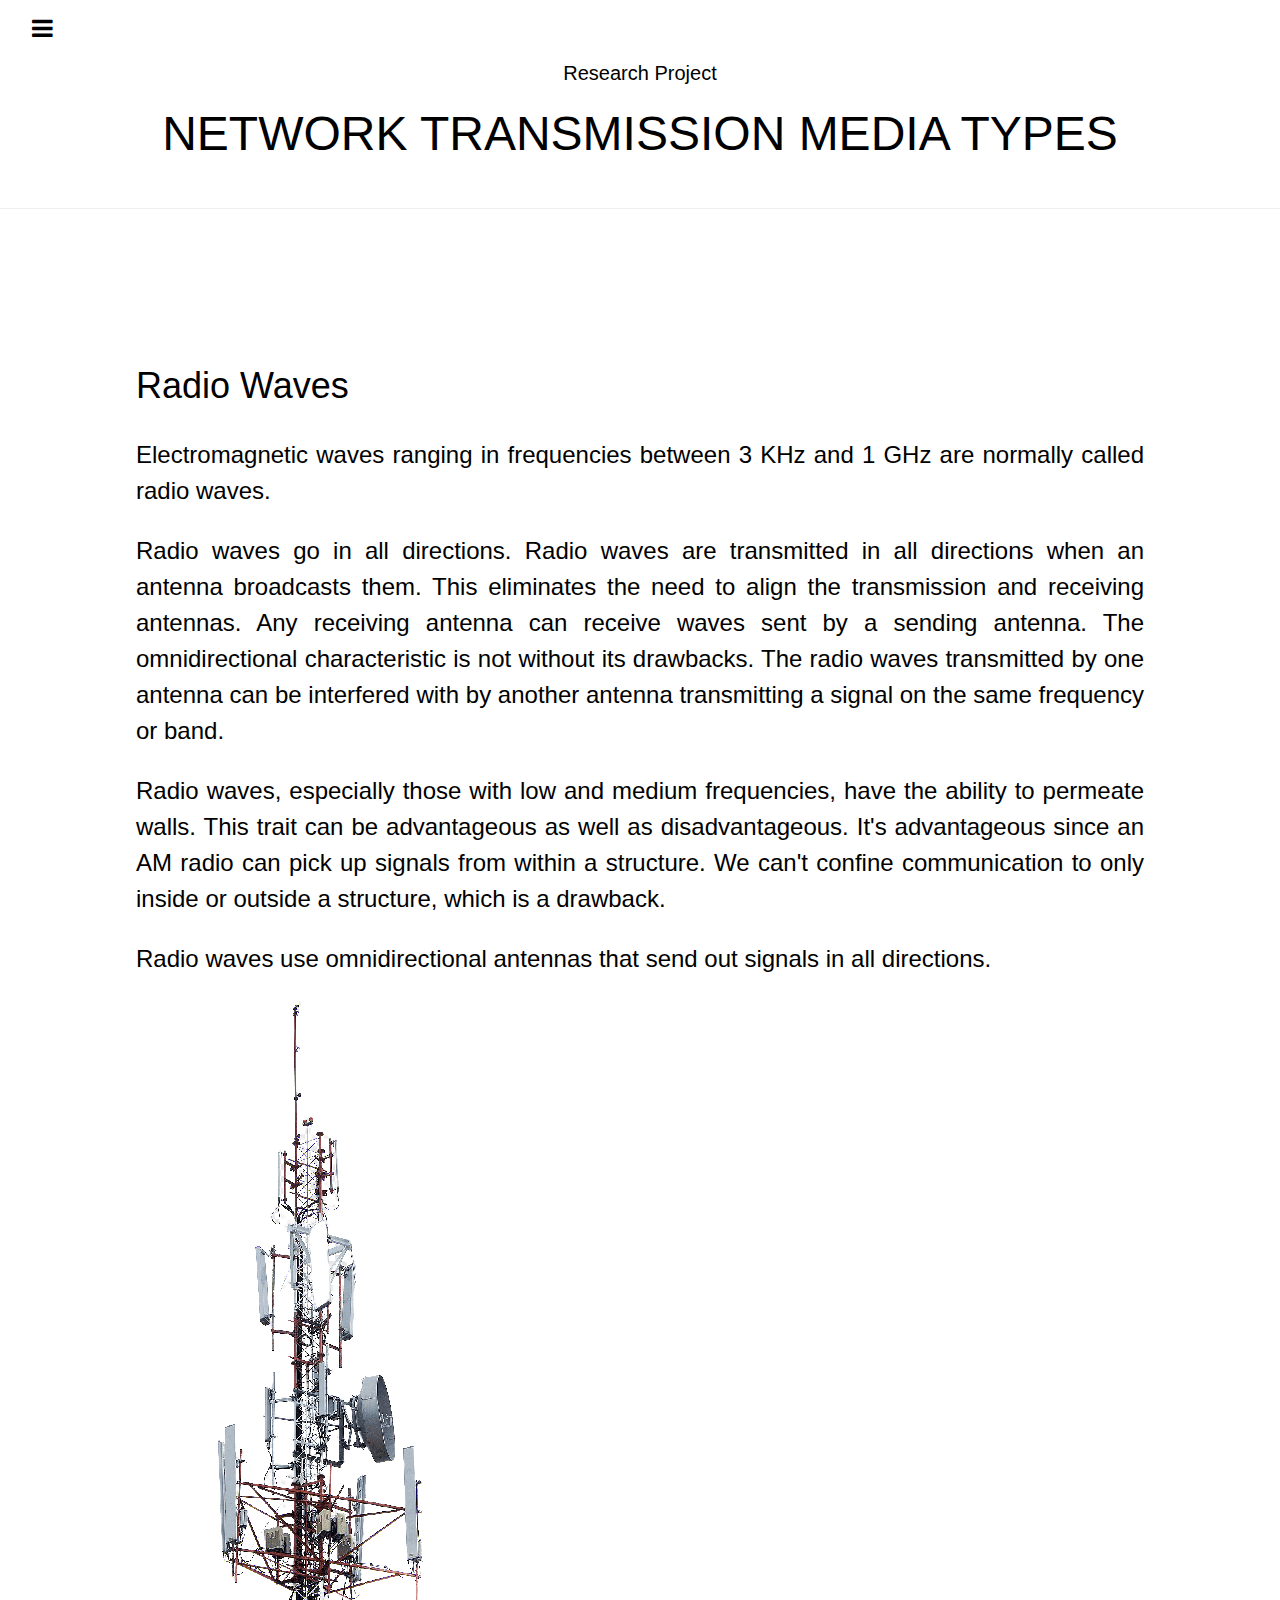
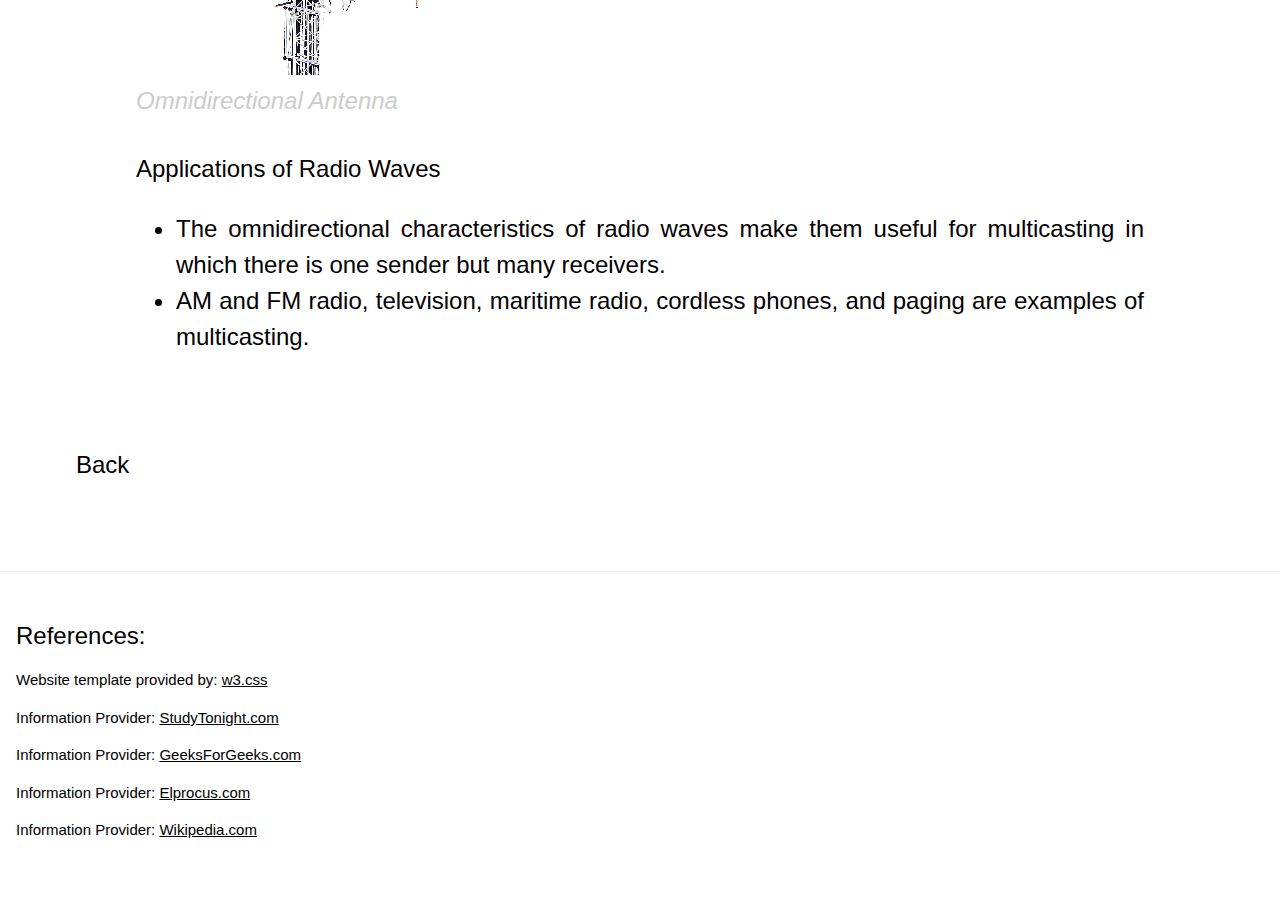
<file: radio.html>
<!DOCTYPE html>
<html>
<head>
<title>Network Transmission Media Types</title>
<meta charset="UTF-8">
<meta name="viewport" content="width=device-width, initial-scale=1">
<link rel="stylesheet" href="https://www.w3schools.com/w3css/4/w3.css">
<link rel="stylesheet" href="stylesheet.css">
<link rel="stylesheet" href="https://www.w3schools.com/lib/w3-theme-black.css">
<link rel="stylesheet" href="https://cdnjs.cloudflare.com/ajax/libs/font-awesome/4.3.0/css/font-awesome.min.css">
</head>
<body>

<!-- Side Navigation -->
<nav class="w3-sidebar w3-bar-block w3-card w3-animate-left w3-center" style="display:none" id="mySidebar">
  <h1 class="w3-xxxlarge w3-text-theme">Navigation Menu</h1>
  <button class="w3-bar-item w3-button" onclick="w3_close()">Close <i class="fa fa-remove"></i></button>
  <a href="index.html" class="w3-bar-item w3-button">Home</a>
  <a href="twistedpair.html" class="w3-bar-item w3-button">Twisted Pair Cable</a>
  <a href="coaxial.html" class="w3-bar-item w3-button">Coaxial Cable</a>
  <a href="fiber.html" class="w3-bar-item w3-button">Optical Fiber Cable</a>
  <a href="radio.html" class="w3-bar-item w3-button">Radio Waves</a>
  <a href="micro.html" class="w3-bar-item w3-button">Micro Waves</a>
  <a href="infrared.html" class="w3-bar-item w3-button">Infrared Waves</a>
</nav>
<!-- Header -->
<header class="w3-container w3-theme w3-padding" id="myHeader">
  <i onclick="w3_open()" class="fa fa-bars w3-xlarge w3-button w3-theme"></i> 
  <div class="w3-center">
  <h4>Research Project</h4>
  <h1 class="w3-xxxlarge w3-animate-bottom">NETWORK TRANSMISSION MEDIA TYPES</h1>
    <!-- <div class="w3-padding-32">
      <button class="w3-btn w3-xlarge w3-dark-grey w3-hover-light-grey" onclick="document.getElementById('id01').style.display='block'" style="font-weight:900;">LEARN W3.CSS</button>
    </div> -->
  </div>
</header>

<!-- Modal -->
<div id="id01" class="w3-modal">
    <div class="w3-modal-content w3-card-4 w3-animate-top">
      <header class="w3-container w3-theme-l1"> 
        <span onclick="document.getElementById('id01').style.display='none'"
        class="w3-button w3-display-topright">×</span>
        <h4>Oh snap! We just showed you a modal..</h4>
        <h5>Because we can <i class="fa fa-smile-o"></i></h5>
      </header>
      <div class="w3-padding">
        <p>Cool huh? Ok, enough teasing around..</p>
        <p>Go to our <a class="w3-btn" href="/w3css/default.asp">W3.CSS Tutorial</a> to learn more!</p>
      </div>
      <footer class="w3-container w3-theme-l1">
        <p>Modal footer</p>
      </footer>
    </div>
</div>

<hr>
<div class="w3-row w3-border">
  <div class="w3-container w3-text w3-border">
    <h1>Radio Waves</h1>  
    <p>Electromagnetic waves ranging in frequencies between 3 KHz and 1 GHz are normally called radio waves.</p>
    <p>Radio waves go in all directions. Radio waves are transmitted in all directions when an antenna broadcasts them. This eliminates the need to align the transmission and receiving antennas. Any receiving antenna can receive waves sent by a sending antenna. The omnidirectional characteristic is not without its drawbacks. The radio waves transmitted by one antenna can be interfered with by another antenna transmitting a signal on the same frequency or band.</p>
    <p>Radio waves, especially those with low and medium frequencies, have the ability to permeate walls. This trait can be advantageous as well as disadvantageous. It's advantageous since an AM radio can pick up signals from within a structure. We can't confine communication to only inside or outside a structure, which is a drawback.</p>
    <p>Radio waves use omnidirectional antennas that send out signals in all directions.</p>
    <img src="./images/omni.png" alt="Omnidirectional Antenna" >
    <div class="text-caption">Omnidirectional Antenna</div>
    <div>
      <p>Applications of Radio Waves</p>
      <ul> 
        <li>The omnidirectional characteristics of radio waves make them useful for multicasting in which there is one sender but many receivers.</li> 
        <li>AM and FM radio, television, maritime radio, cordless phones, and paging are examples of multicasting.</li> 
      </ul>
    </div>
  </div>
  <a class="w3-button w3-theme" href="index.html">Back</a>
</div>

<hr>
<!-- Footer -->
<footer class="w3-container w3-theme-dark w3-padding-16 footer-align">
  <h3>References:</h3>
  <p>Website template provided by: <a href="https://www.w3schools.com" target="_blank">w3.css</a></p>
  <p>Information Provider: <a href="https://www.studytonight.com/computer-networks/unbounded-transmission-media" target="_blank">StudyTonight.com</a></p>
  <p>Information Provider: <a href="https://www.geeksforgeeks.org/types-transmission-media/" target="_blank">GeeksForGeeks.com</a></p>
  <p>Information Provider: <a href="https://www.elprocus.com/what-is-transmission-media-in-computer-networks-its-types/" target="_blank">Elprocus.com</a></p>
  <p>Information Provider: <a href="https://en.wikipedia.org/wiki/Transmission_medium#Unguided_media" target="_blank">Wikipedia.com</a></p>


  <div style="position:relative;bottom:55px;" class="w3-tooltip w3-right">
    <span class="w3-text w3-theme-light w3-padding">Go To Top</span>    
    <a class="w3-text-white" href="#myHeader"><span class="w3-xlarge">
    <i class="fa fa-chevron-circle-up"></i></span></a>
  </div>
</footer>
<!-- Script for Sidebar, Tabs, Accordions, Progress bars and slideshows -->
<script>
// Side navigation
function w3_open() {
  var x = document.getElementById("mySidebar");
  x.style.width = "100%";
  x.style.fontSize = "40px";
  x.style.paddingTop = "10%";
  x.style.display = "block";
}
function w3_close() {
  document.getElementById("mySidebar").style.display = "none";
}

// Tabs
function openCity(evt, cityName) {
  var i;
  var x = document.getElementsByClassName("city");
  for (i = 0; i < x.length; i++) {
    x[i].style.display = "none";
  }
  var activebtn = document.getElementsByClassName("testbtn");
  for (i = 0; i < x.length; i++) {
    activebtn[i].className = activebtn[i].className.replace(" w3-dark-grey", "");
  }
  document.getElementById(cityName).style.display = "block";
  evt.currentTarget.className += " w3-dark-grey";
}

var mybtn = document.getElementsByClassName("testbtn")[0];
mybtn.click();

// Accordions
function myAccFunc(id) {
  var x = document.getElementById(id);
  if (x.className.indexOf("w3-show") == -1) {
    x.className += " w3-show";
  } else { 
    x.className = x.className.replace(" w3-show", "");
  }
}

// Slideshows
var slideIndex = 1;

function plusDivs(n) {
  slideIndex = slideIndex + n;
  showDivs(slideIndex);
}

function showDivs(n) {
  var x = document.getElementsByClassName("mySlides");
  if (n > x.length) {slideIndex = 1}    
  if (n < 1) {slideIndex = x.length} ;
  for (i = 0; i < x.length; i++) {
    x[i].style.display = "none";  
  }
  x[slideIndex-1].style.display = "block";  
}

showDivs(1);

// Progress Bars
function move() {
  var elem = document.getElementById("myBar");   
  var width = 5;
  var id = setInterval(frame, 10);
  function frame() {
    if (width == 100) {
      clearInterval(id);
    } else {
      width++; 
      elem.style.width = width + '%'; 
      elem.innerHTML = width * 1  + '%';
    }
  }
}
</script>

</body>
</html>
</file>
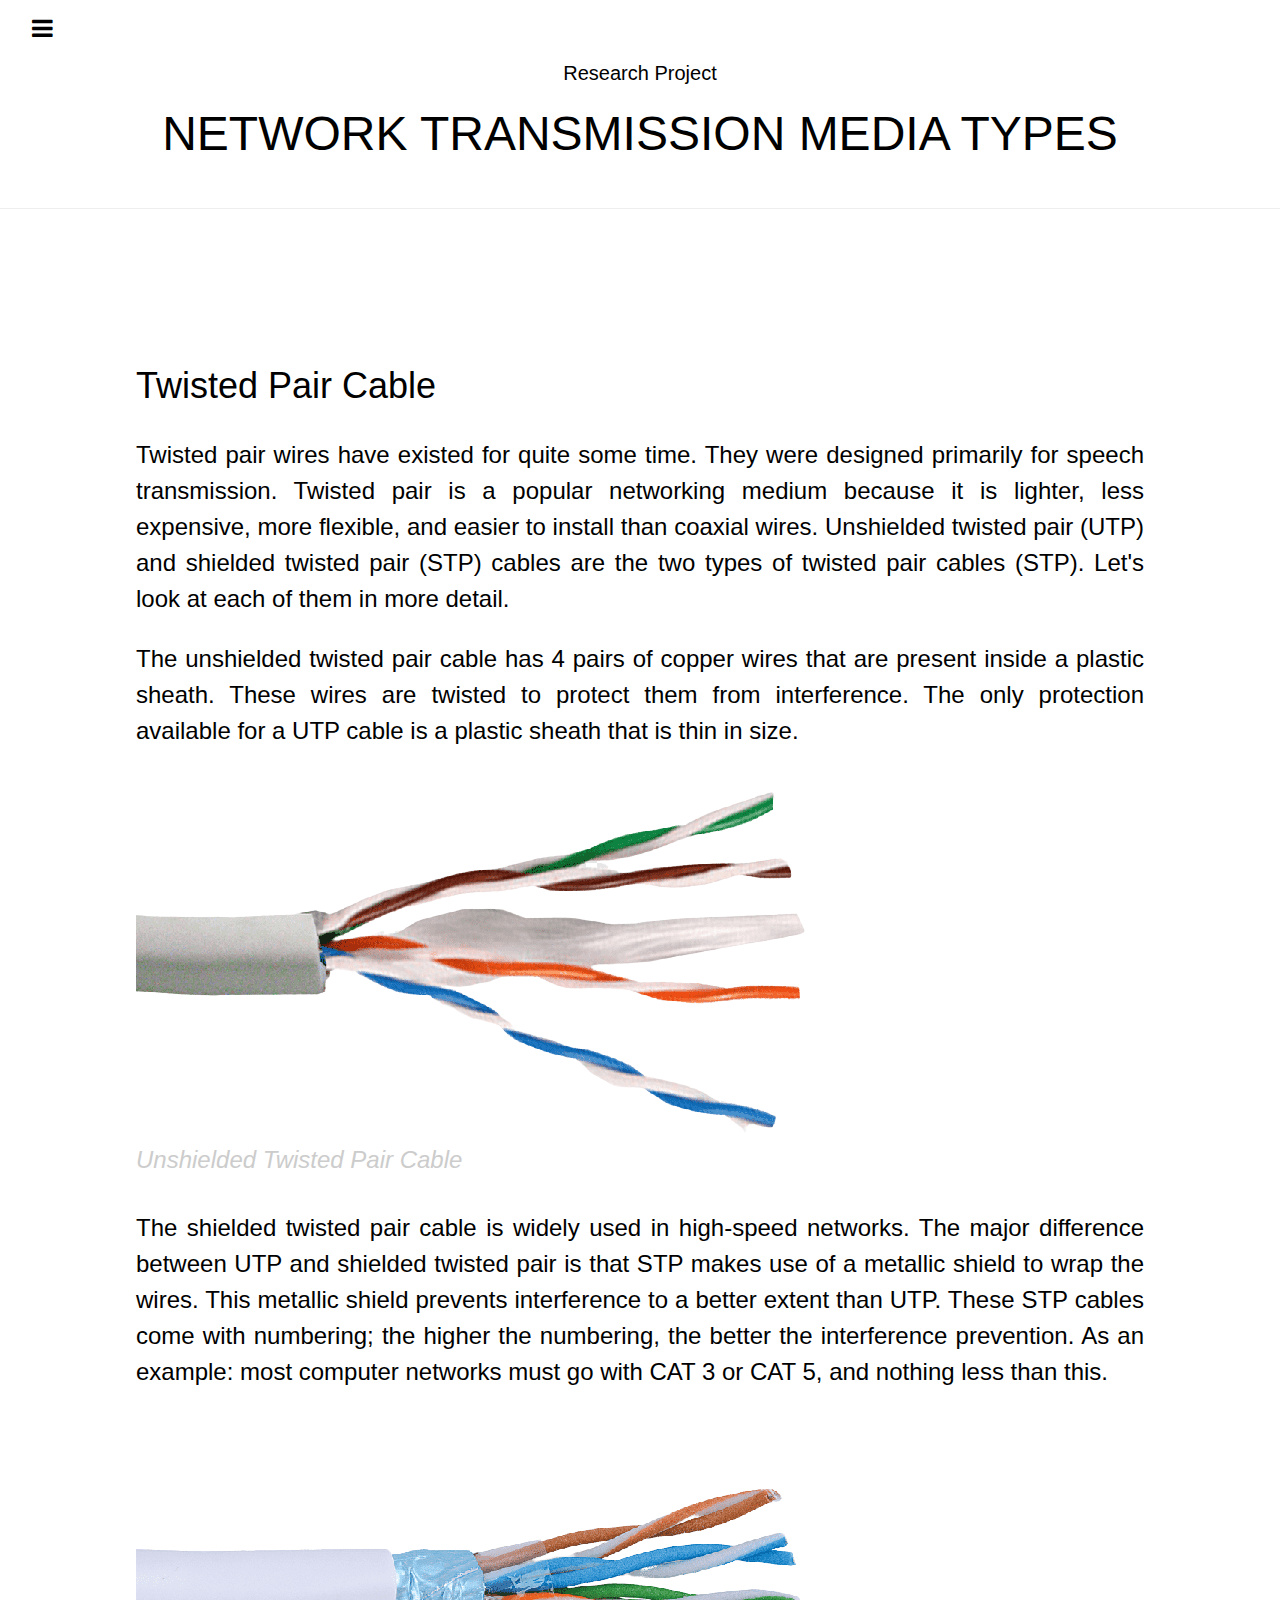
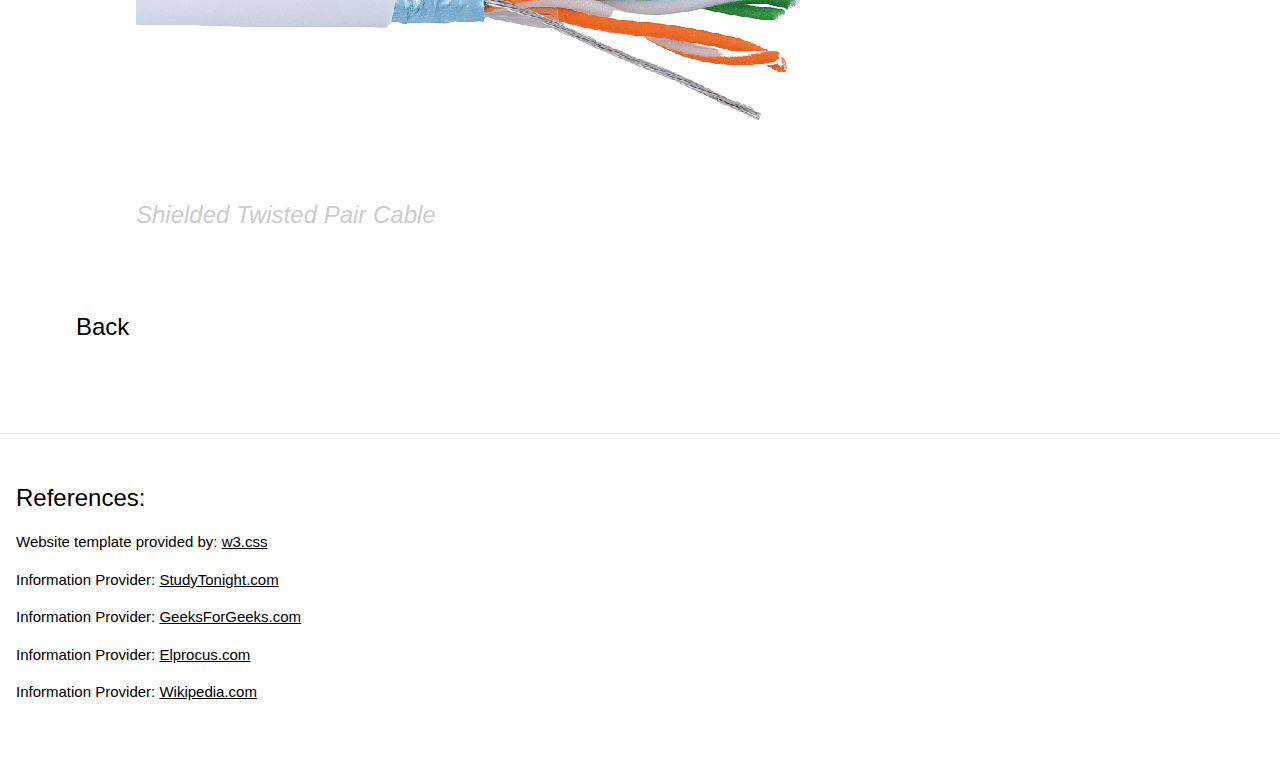
<file: twistedpair.html>
<!DOCTYPE html>
<html>
<head>
<title>Network Transmission Media Types</title>
<meta charset="UTF-8">
<meta name="viewport" content="width=device-width, initial-scale=1">
<link rel="stylesheet" href="https://www.w3schools.com/w3css/4/w3.css">
<link rel="stylesheet" href="stylesheet.css">
<link rel="stylesheet" href="https://www.w3schools.com/lib/w3-theme-black.css">
<link rel="stylesheet" href="https://cdnjs.cloudflare.com/ajax/libs/font-awesome/4.3.0/css/font-awesome.min.css">
</head>
<body>

<!-- Side Navigation -->
<nav class="w3-sidebar w3-bar-block w3-card w3-animate-left w3-center" style="display:none" id="mySidebar">
  <h1 class="w3-xxxlarge w3-text-theme">Navigation Menu</h1>
  <button class="w3-bar-item w3-button" onclick="w3_close()">Close <i class="fa fa-remove"></i></button>
  <a href="index.html" class="w3-bar-item w3-button">Home</a>
  <a href="twistedpair.html" class="w3-bar-item w3-button">Twisted Pair Cable</a>
  <a href="coaxial.html" class="w3-bar-item w3-button">Coaxial Cable</a>
  <a href="fiber.html" class="w3-bar-item w3-button">Optical Fiber Cable</a>
  <a href="radio.html" class="w3-bar-item w3-button">Radio Waves</a>
  <a href="micro.html" class="w3-bar-item w3-button">Micro Waves</a>
  <a href="infrared.html" class="w3-bar-item w3-button">Infrared Waves</a>
</nav>
<!-- Header -->
<header class="w3-container w3-theme w3-padding" id="myHeader">
  <i onclick="w3_open()" class="fa fa-bars w3-xlarge w3-button w3-theme"></i> 
  <div class="w3-center">
  <h4>Research Project</h4>
  <h1 class="w3-xxxlarge w3-animate-bottom">NETWORK TRANSMISSION MEDIA TYPES</h1>
    <!-- <div class="w3-padding-32">
      <button class="w3-btn w3-xlarge w3-dark-grey w3-hover-light-grey" onclick="document.getElementById('id01').style.display='block'" style="font-weight:900;">LEARN W3.CSS</button>
    </div> -->
  </div>
</header>

<!-- Modal -->
<div id="id01" class="w3-modal">
    <div class="w3-modal-content w3-card-4 w3-animate-top">
      <header class="w3-container w3-theme-l1"> 
        <span onclick="document.getElementById('id01').style.display='none'"
        class="w3-button w3-display-topright">×</span>
        <h4>Oh snap! We just showed you a modal..</h4>
        <h5>Because we can <i class="fa fa-smile-o"></i></h5>
      </header>
      <div class="w3-padding">
        <p>Cool huh? Ok, enough teasing around..</p>
        <p>Go to our <a class="w3-btn" href="/w3css/default.asp">W3.CSS Tutorial</a> to learn more!</p>
      </div>
      <footer class="w3-container w3-theme-l1">
        <p>Modal footer</p>
      </footer>
    </div>
</div>

<hr>
<div class="w3-row w3-border">
  <div class="w3-container w3-text w3-border">
    <h1>Twisted Pair Cable</h1>  
    <p>Twisted pair wires have existed for quite some time. They were designed primarily for speech transmission. Twisted pair is a popular networking medium because it is lighter, less expensive, more flexible, and easier to install than coaxial wires. Unshielded twisted pair (UTP) and shielded twisted pair (STP) cables are the two types of twisted pair cables (STP). Let's look at each of them in more detail.</p>
    <p>The unshielded twisted pair cable has 4 pairs of copper wires that are present inside a plastic sheath. These wires are twisted to protect them from interference. The only protection available for a UTP cable is a plastic sheath that is thin in size.</p>
    <img src="./images/utp.png" alt="UTP" >
    <div class="text-caption">
        Unshielded Twisted Pair Cable 
    </div>
    <div>
      <p>The shielded twisted pair cable is widely used in high-speed networks. The major difference between UTP and shielded twisted pair is that STP makes use of a metallic shield to wrap the wires. This metallic shield prevents interference to a better extent than UTP. These STP cables come with numbering; the higher the numbering, the better the interference prevention. As an example: most computer networks must go with CAT 3 or CAT 5, and nothing less than this.</p>
    <img src="./images/stp.png" alt="STP" >
    <div class="text-caption">
        Shielded Twisted Pair Cable 
    </div>
    </div>
  </div>
  <a class="w3-button w3-theme" href="index.html">Back</a>
</div>

<hr>
<!-- Footer -->
<footer class="w3-container w3-theme-dark w3-padding-16 footer-align">
  <h3>References:</h3>
  <p>Website template provided by: <a href="https://www.w3schools.com" target="_blank">w3.css</a></p>
  <p>Information Provider: <a href="https://www.studytonight.com/computer-networks/unbounded-transmission-media" target="_blank">StudyTonight.com</a></p>
  <p>Information Provider: <a href="https://www.geeksforgeeks.org/types-transmission-media/" target="_blank">GeeksForGeeks.com</a></p>
  <p>Information Provider: <a href="https://www.elprocus.com/what-is-transmission-media-in-computer-networks-its-types/" target="_blank">Elprocus.com</a></p>
  <p>Information Provider: <a href="https://en.wikipedia.org/wiki/Transmission_medium#Unguided_media" target="_blank">Wikipedia.com</a></p>


  <div style="position:relative;bottom:55px;" class="w3-tooltip w3-right">
    <span class="w3-text w3-theme-light w3-padding">Go To Top</span>    
    <a class="w3-text-white" href="#myHeader"><span class="w3-xlarge">
    <i class="fa fa-chevron-circle-up"></i></span></a>
  </div>
</footer>
<!-- Script for Sidebar, Tabs, Accordions, Progress bars and slideshows -->
<script>
// Side navigation
function w3_open() {
  var x = document.getElementById("mySidebar");
  x.style.width = "100%";
  x.style.fontSize = "40px";
  x.style.paddingTop = "10%";
  x.style.display = "block";
}
function w3_close() {
  document.getElementById("mySidebar").style.display = "none";
}

// Tabs
function openCity(evt, cityName) {
  var i;
  var x = document.getElementsByClassName("city");
  for (i = 0; i < x.length; i++) {
    x[i].style.display = "none";
  }
  var activebtn = document.getElementsByClassName("testbtn");
  for (i = 0; i < x.length; i++) {
    activebtn[i].className = activebtn[i].className.replace(" w3-dark-grey", "");
  }
  document.getElementById(cityName).style.display = "block";
  evt.currentTarget.className += " w3-dark-grey";
}

var mybtn = document.getElementsByClassName("testbtn")[0];
mybtn.click();

// Accordions
function myAccFunc(id) {
  var x = document.getElementById(id);
  if (x.className.indexOf("w3-show") == -1) {
    x.className += " w3-show";
  } else { 
    x.className = x.className.replace(" w3-show", "");
  }
}

// Slideshows
var slideIndex = 1;

function plusDivs(n) {
  slideIndex = slideIndex + n;
  showDivs(slideIndex);
}

function showDivs(n) {
  var x = document.getElementsByClassName("mySlides");
  if (n > x.length) {slideIndex = 1}    
  if (n < 1) {slideIndex = x.length} ;
  for (i = 0; i < x.length; i++) {
    x[i].style.display = "none";  
  }
  x[slideIndex-1].style.display = "block";  
}

showDivs(1);

// Progress Bars
function move() {
  var elem = document.getElementById("myBar");   
  var width = 5;
  var id = setInterval(frame, 10);
  function frame() {
    if (width == 100) {
      clearInterval(id);
    } else {
      width++; 
      elem.style.width = width + '%'; 
      elem.innerHTML = width * 1  + '%';
    }
  }
}
</script>

</body>
</html>
</file>
<file: stylesheet.css>
.w3-card:hover {
    box-shadow: 0 4px 10px 0 rgba(0,0,0,0.2),0 4px 20px 0 rgba(0,0,0,0.19);
}
.w3-row-padding, .w3-row-padding>.w3-half, .w3-row-padding>.w3-third, .w3-row-padding>.w3-twothird, .w3-row-padding>.w3-threequarter, .w3-row-padding>.w3-quarter, .w3-row-padding>.w3-col {
    padding: 8px;
}
.text-caption {
    font-style: italic;
    padding-top: 8px;
    padding-bottom: 8px;
    color: #ccc;
}
.w3-border {
    border: 60px solid #ffffff!important;
    font-size: x-large;
    text-align: justify;
}
.align{
    padding-left: 15%;
}
</file>
